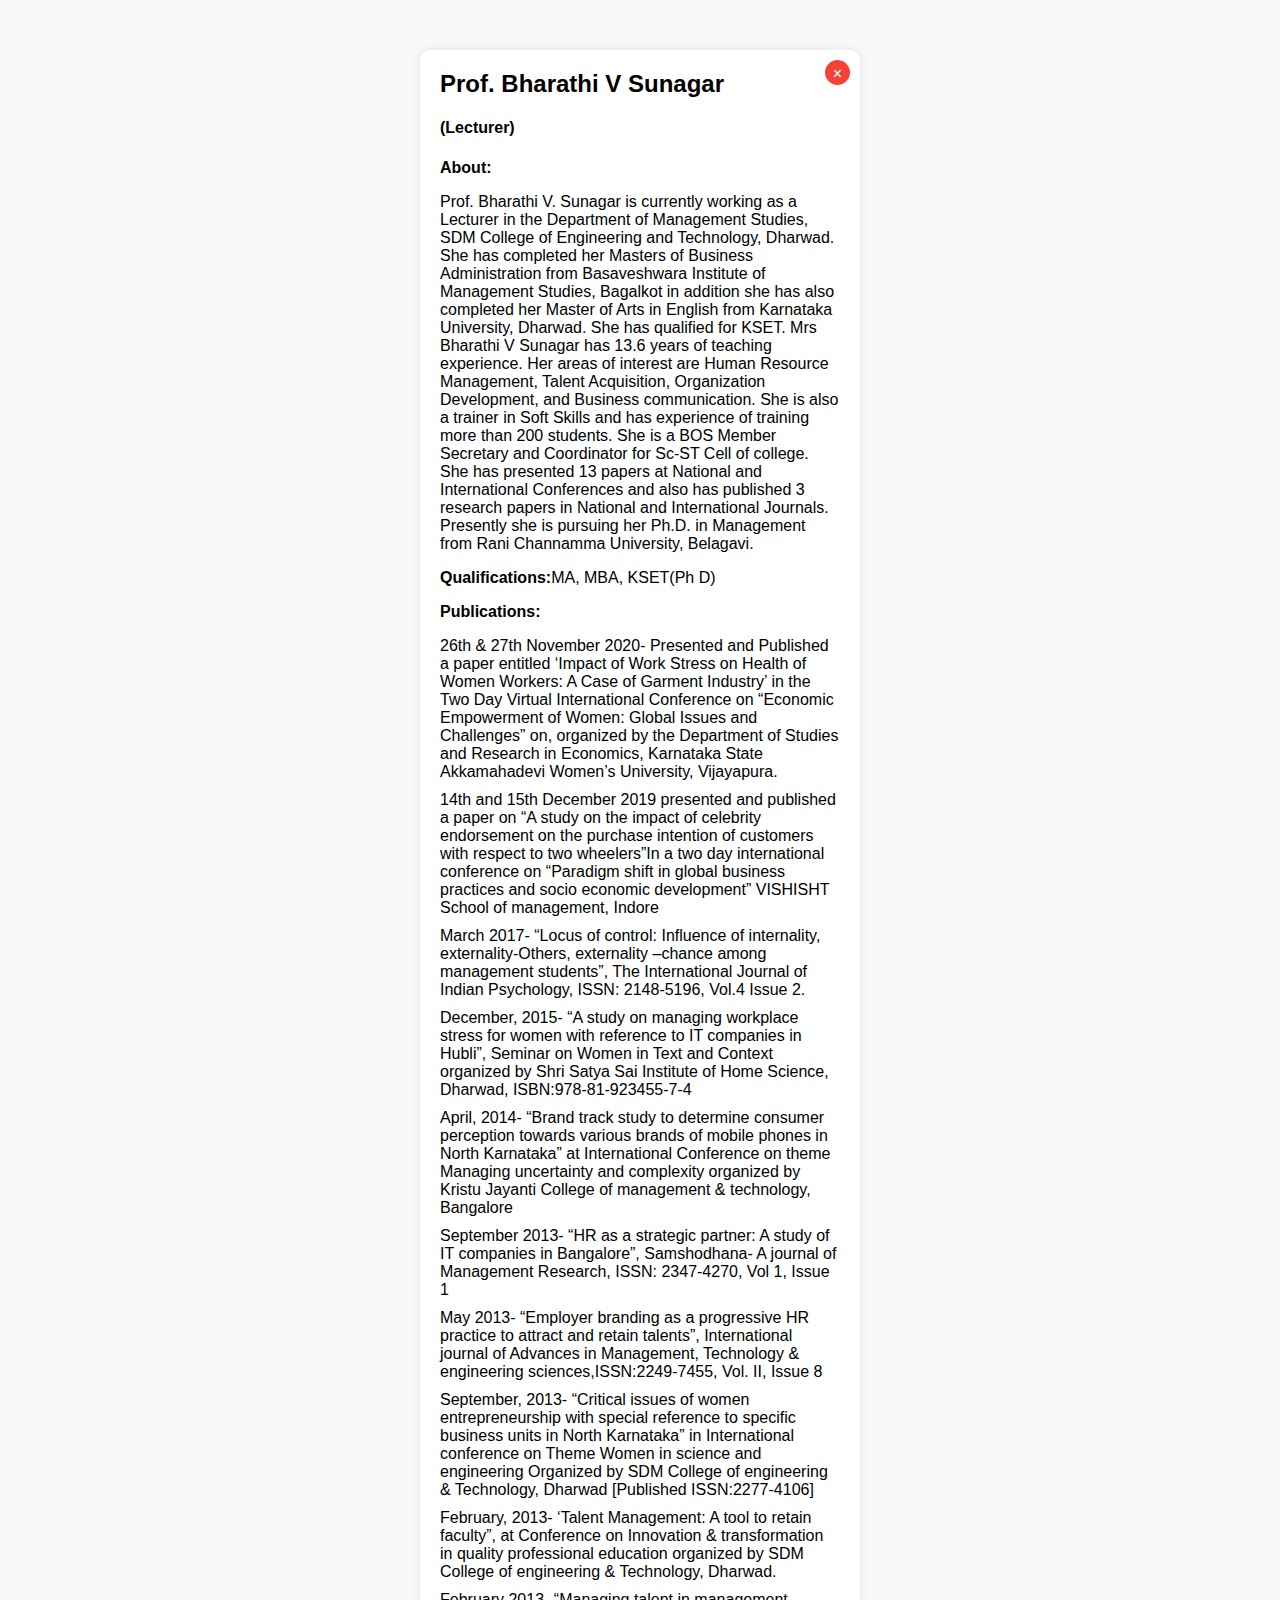
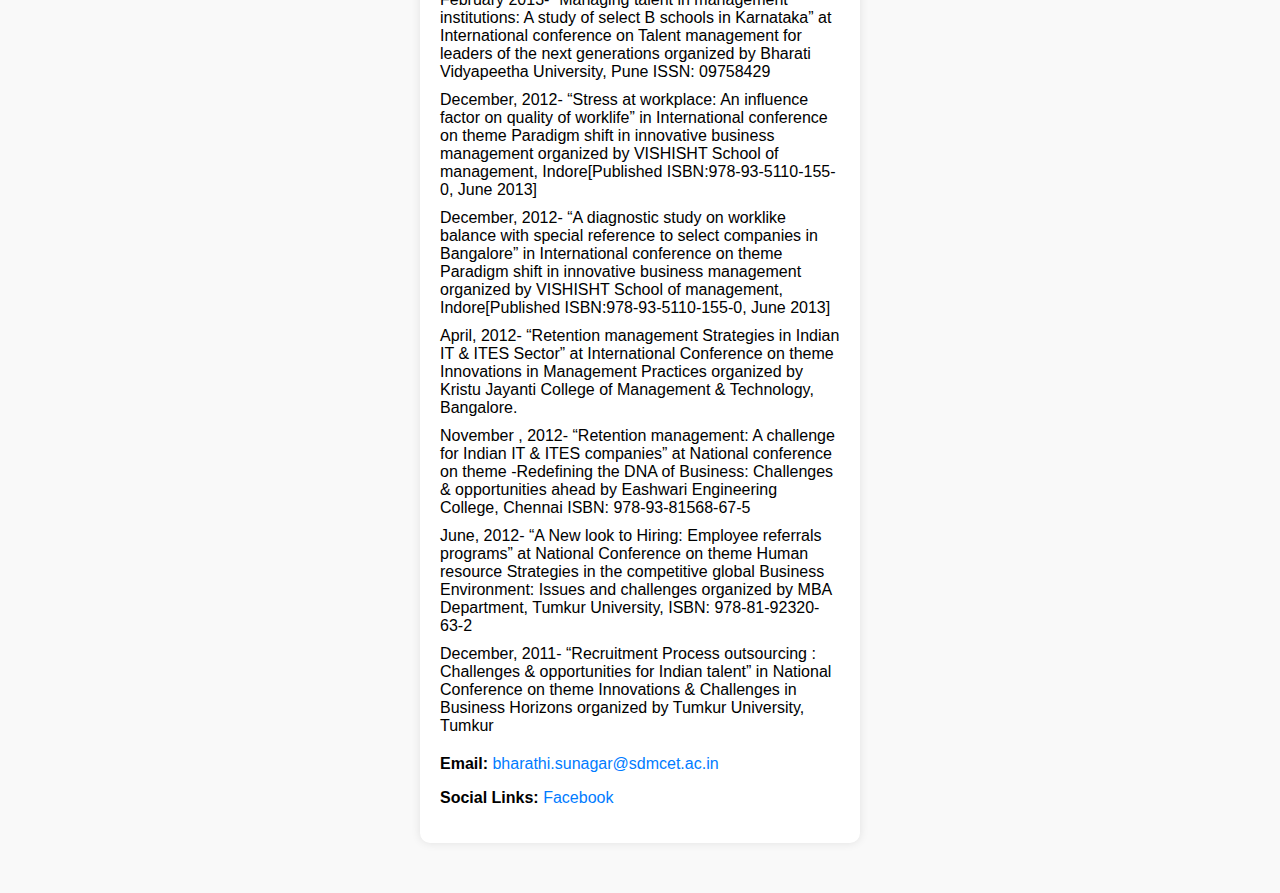
<file: bha.html>
<html lang="en">
<head>
    <meta charset="UTF-8">
    <meta name="viewport" content="width=device-width, initial-scale=1.0">
    <title>Prof. Bharathi V Sunagar </title>
    <style>
        body {
            font-family: Arial, sans-serif;
            background-color: #f9f9f9;
            margin: 0;
            padding: 0;
        }
        .profile-container {
            position: relative;
            width: 400px;
            background-color: #fff;
            padding: 20px;
            box-shadow: 0 0 10px rgba(0, 0, 0, 0.1);
            margin: 50px auto;
            border-radius: 10px;
        }
        .close-button {
            position: absolute;
            top: 10px;
            right: 10px;
            background-color: #f44336;
            color: white;
            border: none;
            border-radius: 50%;
            width: 25px;
            height: 25px;
            cursor: pointer;
            font-size: 16px;
            line-height: 25px;
            text-align: center;
        }
        .close-button:hover {
            background-color: #d32f2f;
        }
        .profile-container h2 {
            margin-top: 0;
        }
        .profile-container ul {
            list-style: none;
            padding: 0;
        }
        .profile-container ul li {
            margin-bottom: 10px;
        }
        .contact-info {
            margin-top: 20px;
        }
        .contact-info a {
            color: #007bff;
            text-decoration: none;
        }
        .contact-info a:hover {
            text-decoration: underline;
        }
    </style>
    <script>
        function closeProfile() {
            document.querySelector('.profile-container').style.display = 'none';
        }
    </script>
</head>
<body>

<div class="profile-container">
    <button class="close-button" onclick="closeProfile()">×</button>
    <h2>Prof. Bharathi V Sunagar </h2>
    <h4>(Lecturer)</h4>
    <p><strong>About:</strong></p>
		<p>Prof. Bharathi V. Sunagar is currently working as a Lecturer in the Department of Management Studies, SDM College of Engineering and Technology, Dharwad. She has completed her Masters of Business Administration from Basaveshwara Institute of Management Studies, Bagalkot in addition she has also completed her Master of Arts in English from Karnataka University, Dharwad. She has qualified for KSET. Mrs Bharathi V Sunagar has 13.6 years of teaching experience. Her areas of interest are Human Resource Management, Talent Acquisition, Organization Development, and Business communication. She is also a trainer in Soft Skills and has experience of training more than 200 students. She is a BOS Member Secretary and Coordinator for Sc-ST Cell of college. She has presented 13 papers at National and International Conferences and also has published 3 research papers in National and International Journals. Presently she is pursuing her Ph.D. in Management from Rani Channamma University, Belagavi.</p>
    <p><strong>Qualifications:</strong>MA, MBA, KSET(Ph D)</p>

    <p><strong>Publications:</strong></p>
    <ul>
        <li>26th & 27th November 2020- Presented and Published a paper entitled ‘Impact of Work Stress on Health of Women Workers: A Case of Garment Industry’ in the Two Day Virtual International Conference on “Economic Empowerment of Women: Global Issues and Challenges” on, organized by the Department of Studies and Research in Economics, Karnataka State Akkamahadevi Women’s University, Vijayapura.</li>
        <li>14th and 15th December 2019 presented and published a paper on “A study on the impact of celebrity endorsement on the purchase intention of customers with respect to two wheelers”In a two day international conference on “Paradigm shift in global business practices and socio economic development” VISHISHT School of management, Indore</li>
        <li>March 2017- “Locus of control: Influence of internality, externality-Others, externality –chance among management students”, The International Journal of Indian Psychology, ISSN: 2148-5196, Vol.4 Issue 2.</li>
        <li>December, 2015- “A study on managing workplace stress for women with reference to IT companies in Hubli”, Seminar on Women in Text and Context organized by Shri Satya Sai Institute of Home Science, Dharwad, ISBN:978-81-923455-7-4</li>
        <li>April, 2014- “Brand track study to determine consumer perception towards various brands of mobile phones in North Karnataka” at International Conference on theme Managing uncertainty and complexity organized by Kristu Jayanti College of management & technology, Bangalore</li>
        <li>September 2013- “HR as a strategic partner: A study of IT companies in Bangalore”, Samshodhana- A journal of Management Research, ISSN: 2347-4270, Vol 1, Issue 1</li>
        <li>May 2013- “Employer branding as a progressive HR practice to attract and retain talents”, International journal of Advances in Management, Technology & engineering sciences,ISSN:2249-7455, Vol. II, Issue 8</li>
        <li>September, 2013- “Critical issues of women entrepreneurship with special reference to specific business units in North Karnataka” in International conference on Theme Women in science and engineering Organized by SDM College of engineering & Technology, Dharwad [Published ISSN:2277-4106]</li>
        <li>February, 2013- ‘Talent Management: A tool to retain faculty”, at Conference on Innovation & transformation in quality professional education organized by SDM College of engineering & Technology, Dharwad.</li>
        <li>February 2013- “Managing talent in management institutions: A study of select B schools in Karnataka” at International conference on Talent management for leaders of the next generations organized by Bharati Vidyapeetha University, Pune ISSN: 09758429</li>
        <li>December, 2012- “Stress at workplace: An influence factor on quality of worklife” in International conference on theme Paradigm shift in innovative business management organized by VISHISHT School of management, Indore[Published ISBN:978-93-5110-155-0, June 2013]</li>
        <li>December, 2012- “A diagnostic study on worklike balance with special reference to select companies in Bangalore” in International conference on theme Paradigm shift in innovative business management organized by VISHISHT School of management, Indore[Published ISBN:978-93-5110-155-0, June 2013]</li>
        <li>April, 2012- “Retention management Strategies in Indian IT & ITES Sector” at International Conference on theme Innovations in Management Practices organized by Kristu Jayanti College of Management & Technology, Bangalore.</li>
        <li>November , 2012- “Retention management: A challenge for Indian IT & ITES companies” at National conference on theme -Redefining the DNA of Business: Challenges & opportunities ahead by Eashwari Engineering College, Chennai ISBN: 978-93-81568-67-5</li>
        <li>June, 2012- “A New look to Hiring: Employee referrals programs” at National Conference on theme Human resource Strategies in the competitive global Business Environment: Issues and challenges organized by MBA Department, Tumkur University, ISBN: 978-81-92320-63-2</li>
        <li>December, 2011- “Recruitment Process outsourcing : Challenges & opportunities for Indian talent” in National Conference on theme Innovations & Challenges in Business Horizons organized by Tumkur University, Tumkur</li>
    
	</ul>

    <div class="contact-info">
        <p><strong>Email:</strong> <a href="mailto:bharathi.sunagar@sdmcet.ac.in">bharathi.sunagar@sdmcet.ac.in</a></p>
        <p><strong>Social Links:</strong> <a href="https://facebook.com">Facebook</a></p>
    </div>
</div>

</body>
</html>
</file>
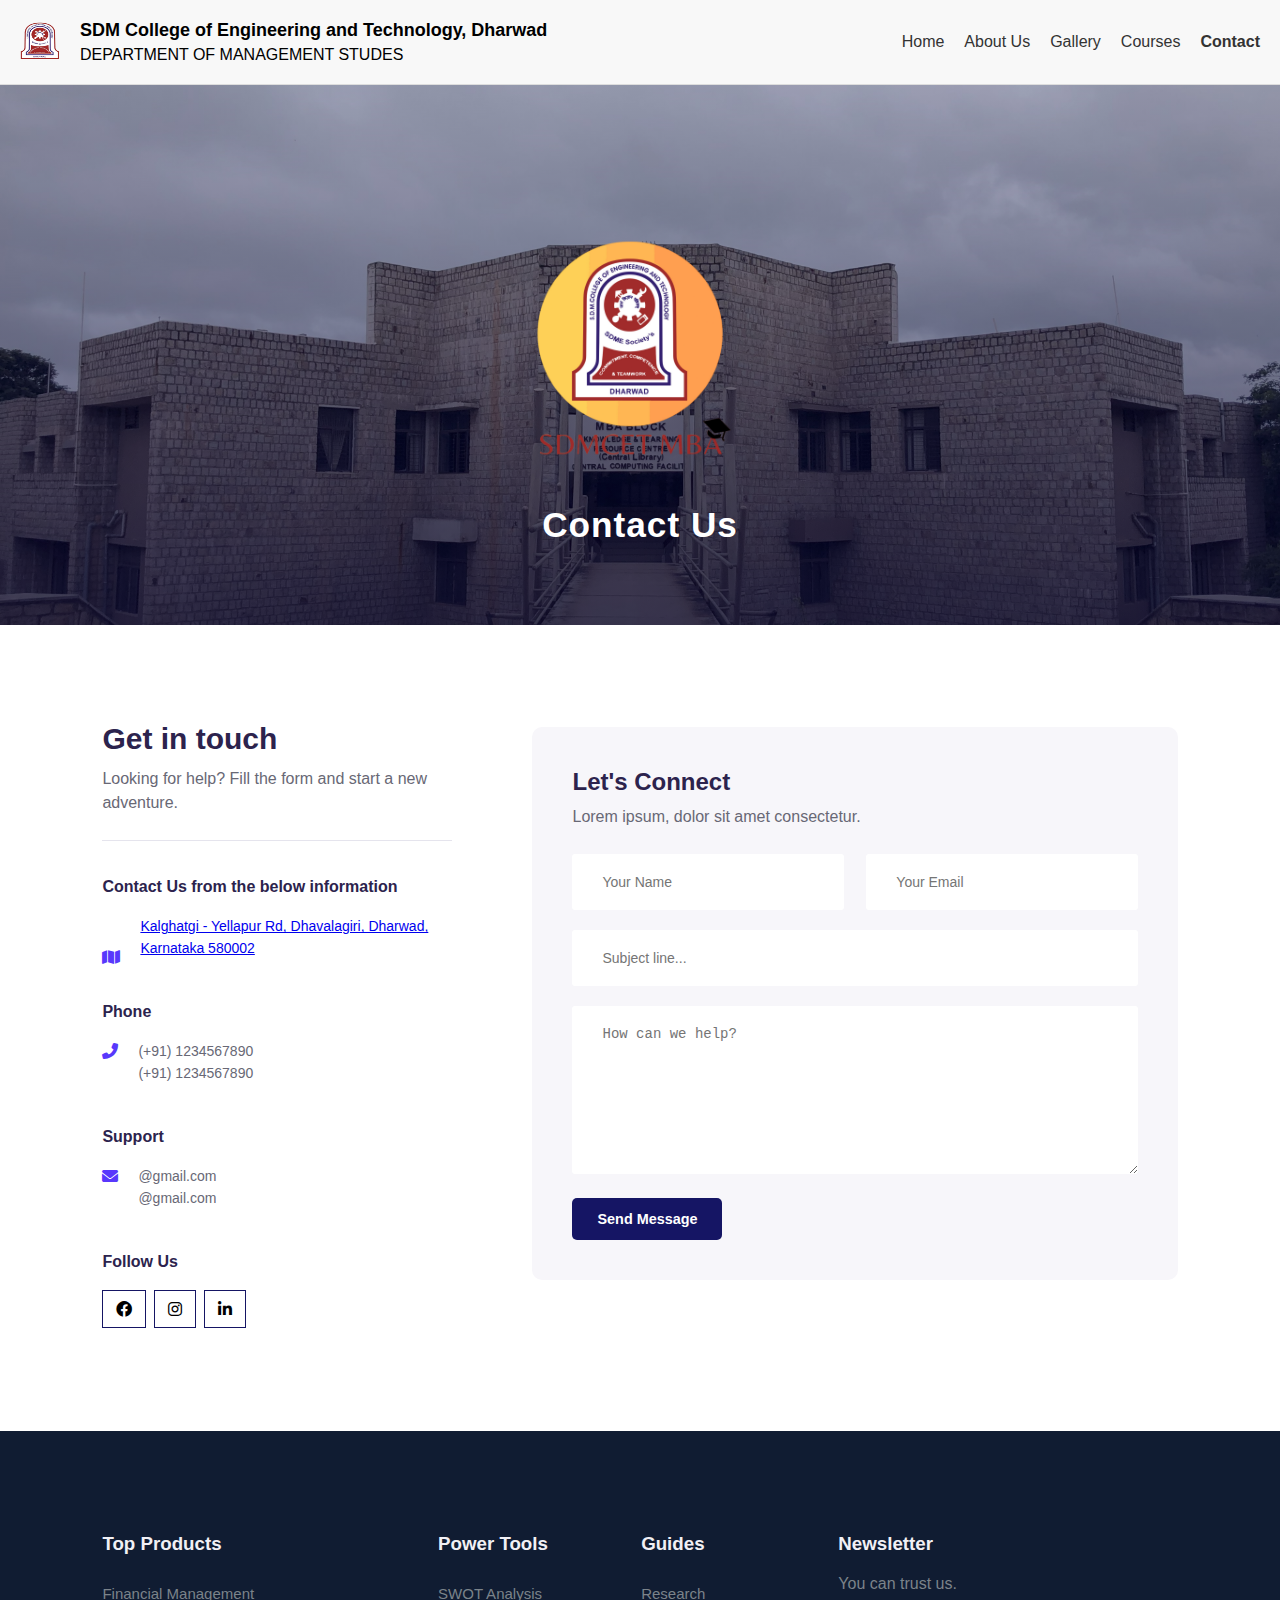
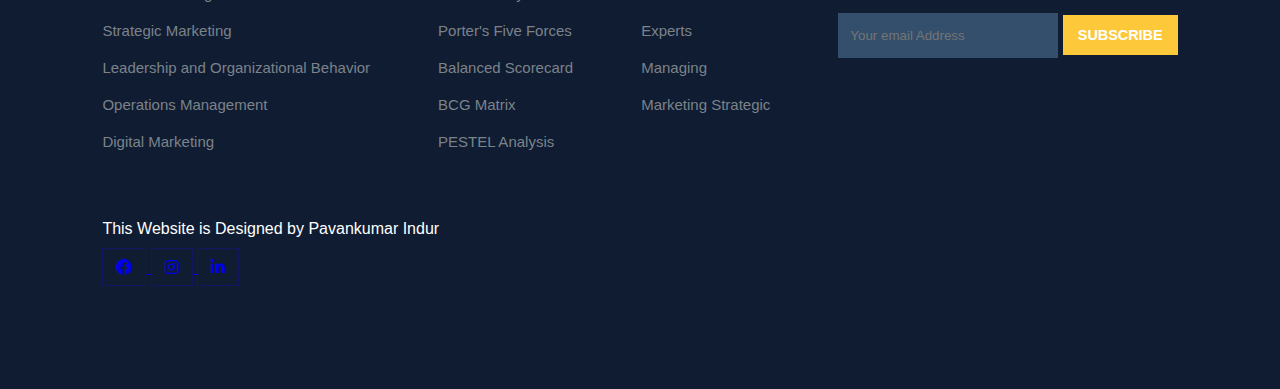
<file: contact.html>
<!DOCTYPE html>
<html lang="en">
<head>
	<meta charset="UTF-8">
	<meta name="viewport" content="width=device-width, initial-scale=1.0">
	<title>SDMCET MBA</title>

	<!-- font Awesome CDN link -->
	<link rel="stylesheet" href="https://cdnjs.cloudflare.com/ajax/libs/font-awesome/6.1.1/css/all.min.css" />

	<!-- External CSS -->
	<link rel="stylesheet" href="style.css">
	<link rel="stylesheet" href="about.css">
	<link rel="stylesheet" href="course-inner.css">
	<link rel="stylesheet" href="contact.css">

	<!-- JQuery CDN link -->
	<script src="https://code.jquery.com/jquery-3.6.0.min.js" integrity="sha256-/xUj+3OJU5yExlq6GSYGSHk7tPXikynS7ogEvDej/m4=" crossorigin="anonymous"></script>
</head>
<body>
	<!-- Navigation start -->
		 <meta charset="UTF-8">
    <meta name="viewport" content="width=device-width, initial-scale=1.0">
    <title>College Header</title>
    <link rel="stylesheet" href="https://cdnjs.cloudflare.com/ajax/libs/font-awesome/6.0.0-beta3/css/all.min.css"> <!-- Font Awesome for icons -->
    <style>
        body {
            margin: 0;
            font-family: Arial, sans-serif;
        }

        .header {
            display: flex;
            align-items: center;
            justify-content: space-between; /* Distributes space between logo and navigation */
            padding: 20px;
            background-color: #f8f8f8;
            border-bottom: 1px solid #ddd;
        }

        .logo {
            width: 40px;
            height: 40px;
            margin-right: 20px;
        }

        .header-text {
            flex-grow: 1; /* Allows text to take up available space */
            text-align: left;
        }

        .header-text .top {
            font-size: 18px;
            font-weight: bold;
            margin-bottom: 5px;
        }

        .navigation {
            display: flex;
            align-items: center;
        }

        .navigation ul {
            list-style: none;
            padding: 0;
            margin: 0;
            display: flex;
            gap: 20px;
        }

        .navigation ul li {
            display: inline;
        }

        .navigation ul li a {
            text-decoration: none;
            color: #333;
            font-size: 16px;
        }

        .navigation ul li a.active {
            font-weight: bold;
        }

        /* Styling for menu close icon */
        #menu-close {
            display: none; /* Hide close icon by default */
        }
    </style>
</head>
<body>
    <div class="header">
        <img src="img/logo.png" alt="Logo" class="logo">
        <div class="header-text">
            <div class="top">SDM College of Engineering and Technology, Dharwad</div>
			<div class="down">DEPARTMENT OF MANAGEMENT STUDES</div>
        </div>
        <div class="navigation">
            <ul>
                <li id="menu-close"><i class="fas fa-times"></i></li>
                <li><a href="index.html">Home</a></li>
                <li><a href="about.html">About Us</a></li>
				<li><a href="gallery.html">Gallery</a></li>
                <li><a href="courses.html">Courses</a></li>
                <li><a href="contact.html"class="active">Contact</a></li>
            </ul>
        </div>
    </div>
</body>
	<!-- Navigation ends -->


	<!-- Hero section starts from here -->
	<section id="about-home">
	<img src="img/logo2.png" class="logo" alt="College Logo" style="width: 300px; height: auto;">
		<h2>
			Contact Us
		</h2>
	</section>
	<!-- Hero section ends from here -->


	<section id="contact">
		<div class="getin">
			<h2>Get in touch</h2>
			<p>Looking for help? Fill the form and start a new adventure.</p>

			<div class="getin-details">
				<h3>Contact Us from the below information</h3>
				<meta charset="UTF-8">
    <meta name="viewport" content="width=device-width, initial-scale=1.0">
    <title>SDM CET Location</title>
    <link rel="stylesheet" href="https://cdnjs.cloudflare.com/ajax/libs/font-awesome/6.0.0-beta3/css/all.min.css" integrity="sha384-k6RqeWeci5ZR/Lv4MR0sA0FfDOMX2hC/t9g5EPs2lwUj60pFURPp2lnbsBR5bZg3" crossorigin="anonymous">
    <style>
        .location-info {
            display: flex;
            align-items: center;
        }
        .location-info i {
            margin-right: 10px;
        }
    </style>
</head>
<body>
    <div class="location-info">
        <i class="fa-solid fa-map get"></i>
        <p><a href="https://www.google.com/maps/dir/15.3349397,75.1195103/sdmcet+mba/@15.3792775,74.9799696,12z/data=!3m1!4b1!4m9!4m8!1m1!4e1!1m5!1m1!1s0x3bb8d2f55d8d3f33:0x6f5b1e611213bba7!2m2!1d75.0146384!2d15.4306419?entry=ttu" target="_blank">Kalghatgi - Yellapur Rd, Dhavalagiri, Dharwad, Karnataka 580002</a></p>
    </div>
</body>

				<h3>Phone</h3>
				<div>
					<i class="fas fa-phone-alt get"></i>
					<p>(+91) 1234567890 <br> (+91) 1234567890</p>
				</div>

				<h3>Support</h3>
				<div>
					<i class="fa-solid fa-envelope get"></i>
					<p>@gmail.com <br> @gmail.com </p>
				</div>

				<h3>Follow Us</h3>
				<div class="pro-links">
					<i class="fab fa-facebook"></i>
					<i class="fab fa-instagram"></i>
					<i class="fab fa-linkedin-in"></i>
				</div>
			</div>
		</div>

		<div class="form">
			<h4>Let's Connect</h4>
			<p>Lorem ipsum, dolor sit amet consectetur.</p>
			<div class="form-row">
				<input type="text" placeholder="Your Name">
				<input type="email" placeholder="Your Email">
			</div>
			<div class="form-col">
				<input type="text" placeholder="Subject line...">
			</div>
			<div class="form-col">
				<textarea name="" id="" cols="30" rows="8" placeholder="How can we help?"></textarea>
			</div>

			<div class="form-col">
				<button>Send Message</button>
			</div>
		</div>
	</section>



	<!-- Footer section starts from here -->
	<footer>
		<div class="footer-col">
			<h3>Top Products</h3>
			<li>Financial Management</li>
			<li>Strategic Marketing</li>
			<li>Leadership and Organizational Behavior</li>
			<li>Operations Management</li>
			<li>Digital Marketing</li>
		</div>

		<div class="footer-col">
			<h3>Power Tools</h3>
			<li>SWOT Analysis</li>
				<li>Porter's Five Forces</li>
				<li>Balanced Scorecard</li>
				<li>BCG Matrix</li>
				<li>PESTEL Analysis</li>
		</div>


		<div class="footer-col">
			<h3>Guides</h3>
			<li>Research</li>
			<li>Experts</li>
			<li>Managing</li>
			<li>Marketing Strategic</li>
		</div>

		<div class="footer-col">
			<h3>Newsletter</h3>
			<p>You can trust us. </p>

			<div class="subscribe">
				<input type="email" placeholder="Your email Address">
				<a href="#" class="yellow">SUBSCRIBE</a>
			</div>
		</div>

				<div class="copyright">
		<p>
			This Website is Designed by Pavankumar Indur
		</p>
</div>

			<div class="pro-links">
    <a href="https://www.facebook.com/share/NVx9MabzMbgHXaYY/?mibextid=LQQJ4d" target="_blank" rel="noopener noreferrer">
        <i class="fab fa-facebook"></i>
    </a>
    <a href="https://www.instagram.com/_mr.indur?igsh=MTQxc3VjNjIwMDJ2" target="_blank" rel="noopener noreferrer">
        <i class="fab fa-instagram"></i>
    </a>
    <a href="https://www.linkedin.com/in/pavankumar-indur18042000" target="_blank" rel="noopener noreferrer">
        <i class="fab fa-linkedin-in"></i>
    </a>
</div>
	</footer>
	<!-- Footer section ends from here -->

	<script>
		// Show menu links on burger click
		$('#menu-btn').click(function(){
			$('nav .navigation ul').addClass('active')
		});

		// Hide navbar on click function
		$('#menu-close').click(function(){
			$('nav .navigation ul').removeClass('active')
		});
	</script>
</body>
</html>
</file>
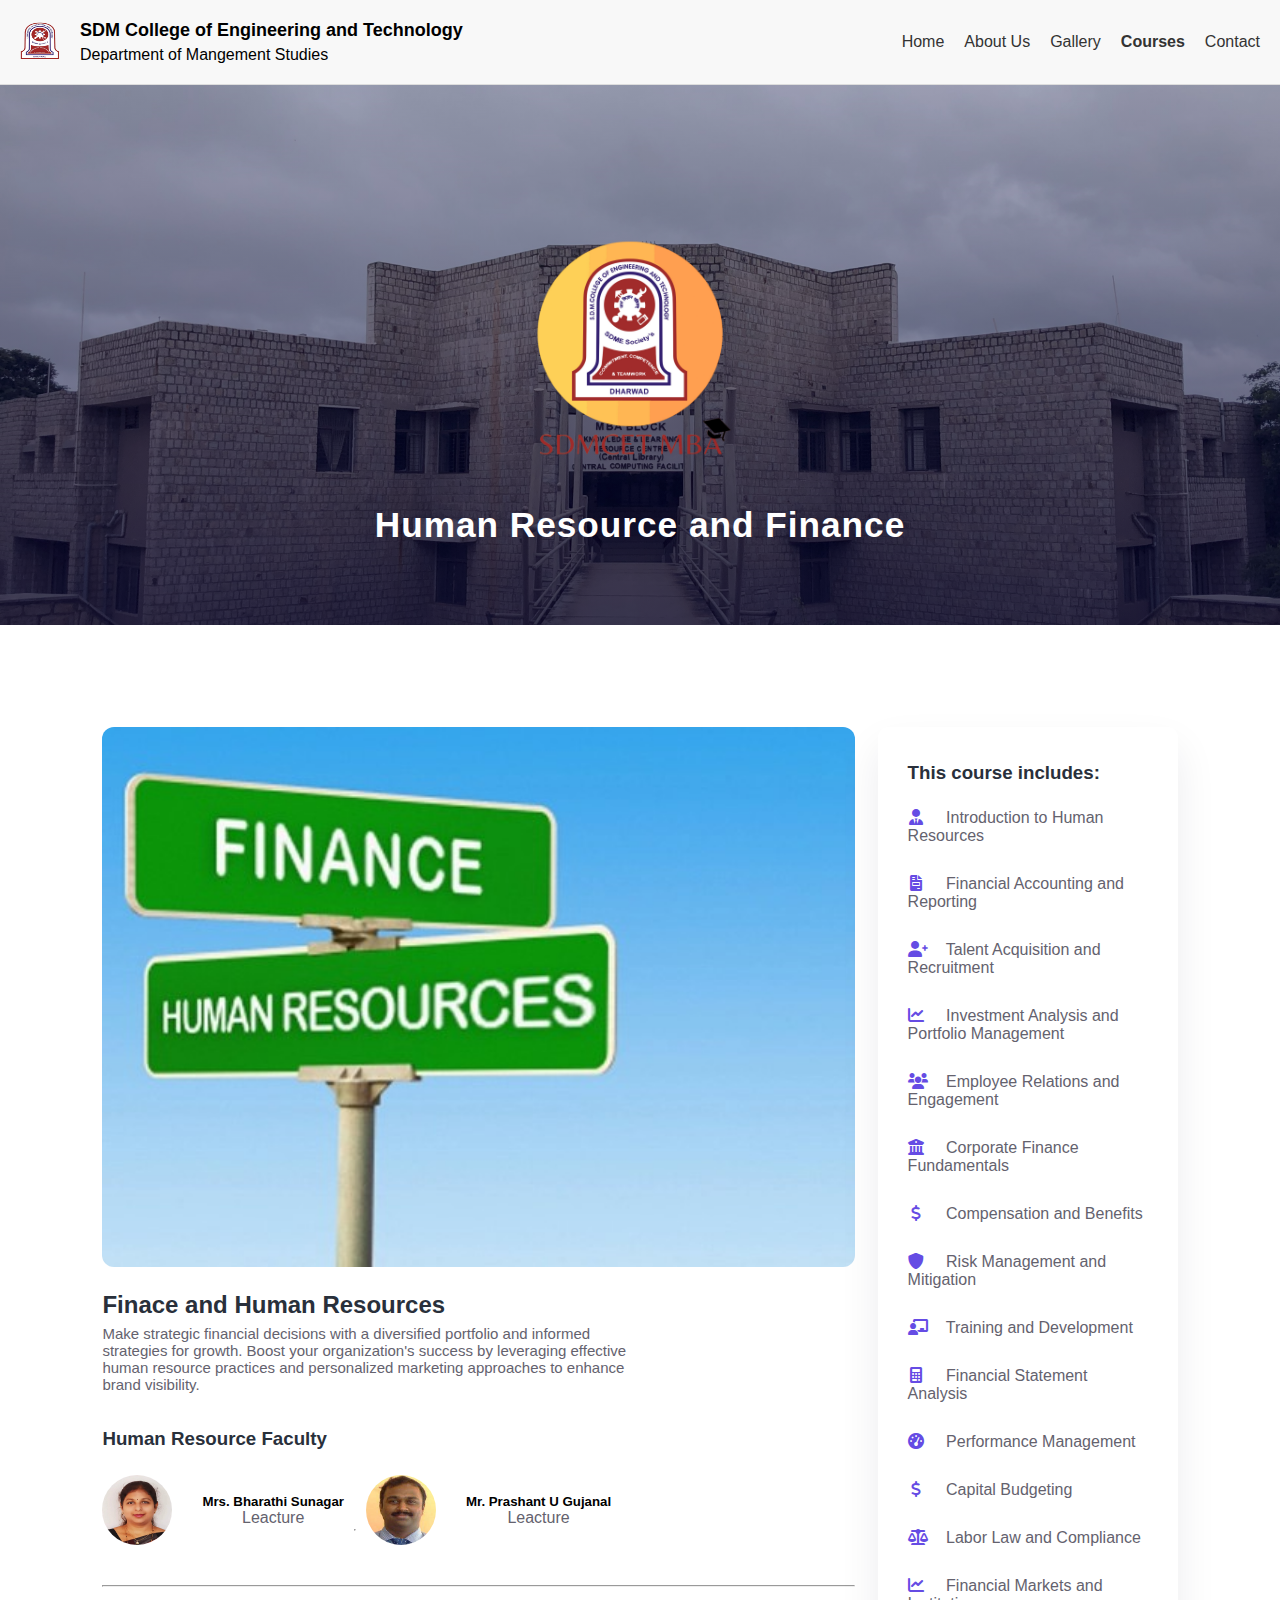
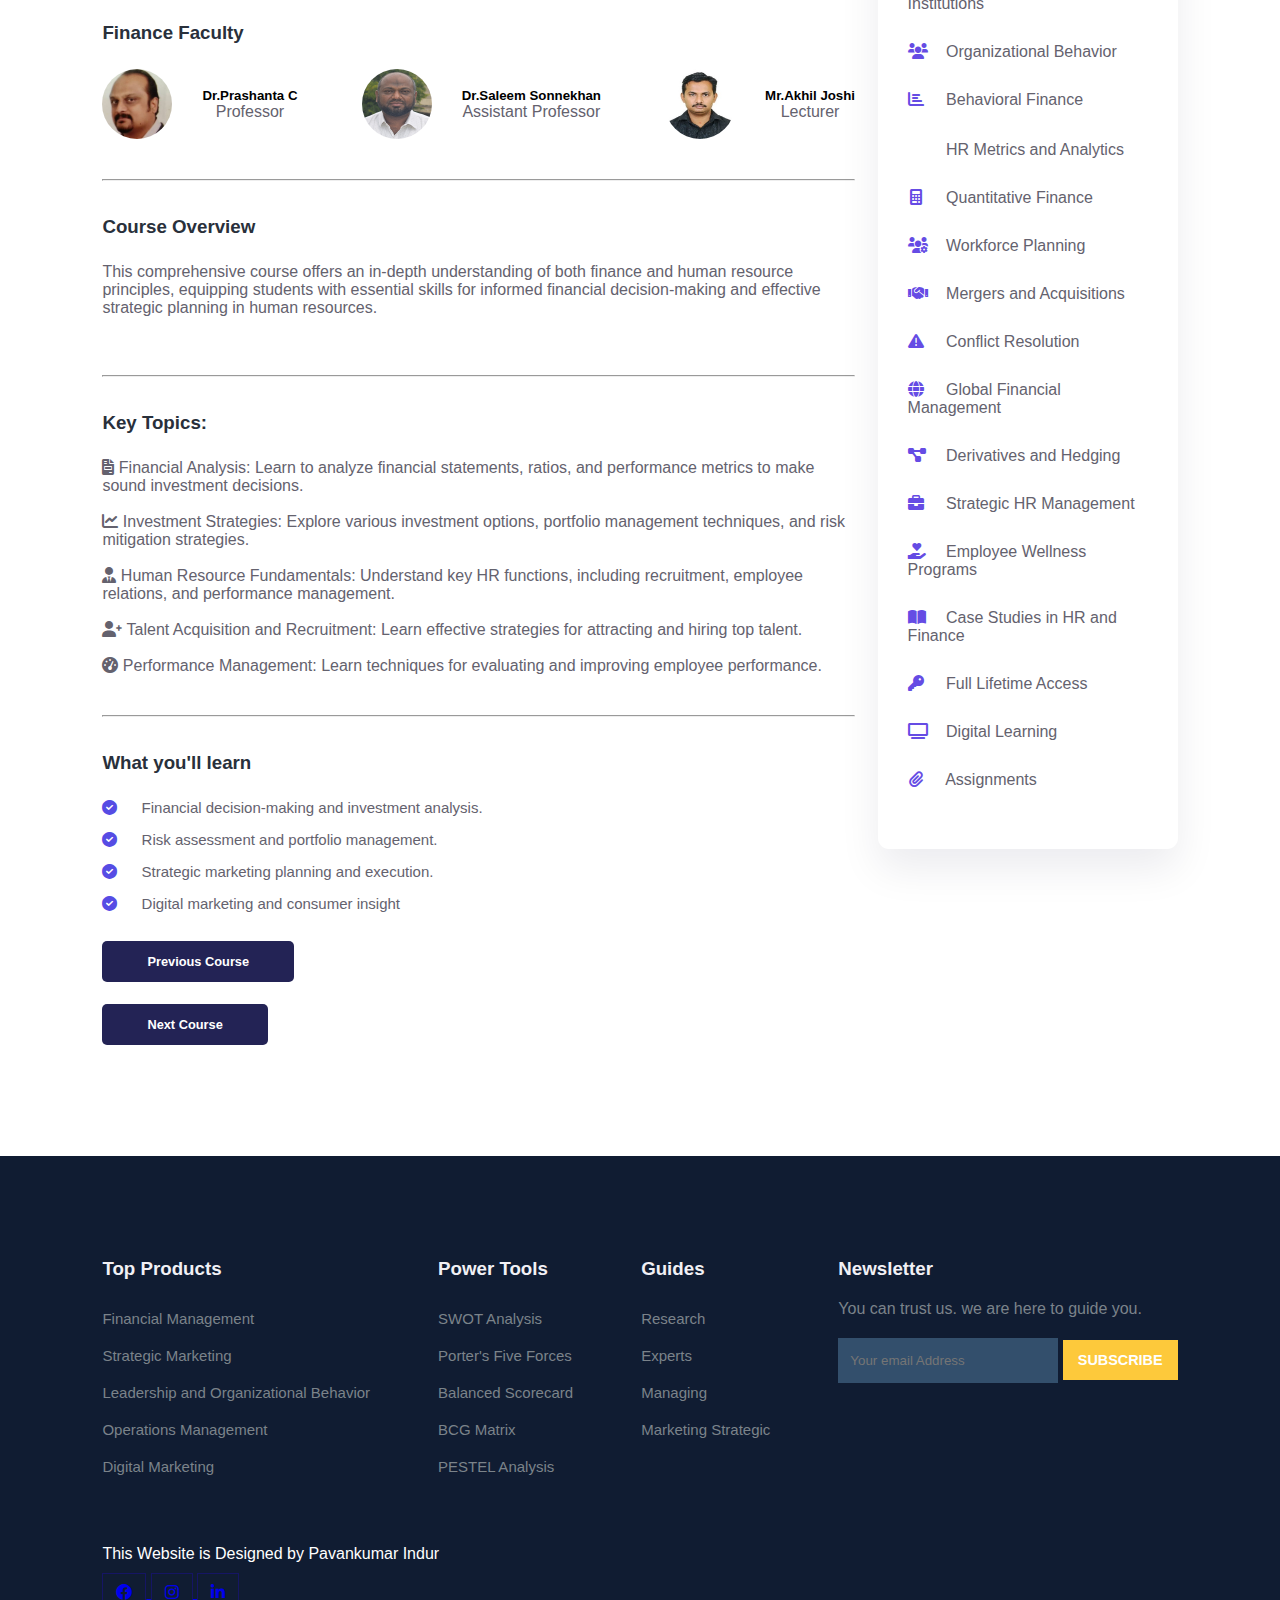
<file: hf_course-inner.html>
<!DOCTYPE html>
<html lang="en">
<head>
	<meta charset="UTF-8">
	<meta name="viewport" content="width=device-width, initial-scale=1.0">
	<title>Courses</title>

	<!-- font Awesome CDN link -->
	<link rel="stylesheet" href="https://cdnjs.cloudflare.com/ajax/libs/font-awesome/6.1.1/css/all.min.css" />

	<!-- External CSS -->
	<link rel="stylesheet" href="style.css">
	<link rel="stylesheet" href="about.css">
	<link rel="stylesheet" href="course-inner.css">

	<!-- JQuery CDN link -->
	<script src="https://code.jquery.com/jquery-3.6.0.min.js" integrity="sha256-/xUj+3OJU5yExlq6GSYGSHk7tPXikynS7ogEvDej/m4=" crossorigin="anonymous"></script>
</head>
<body>
	<!-- Navigation start -->
	<!DOCTYPE html>
<html lang="en">
<head>
    <meta charset="UTF-8">
    <meta name="viewport" content="width=device-width, initial-scale=1.0">
    <title>College Header</title>
    <link rel="stylesheet" href="https://cdnjs.cloudflare.com/ajax/libs/font-awesome/6.0.0-beta3/css/all.min.css"> <!-- Font Awesome for icons -->
    <style>
        body {
            margin: 0;
            font-family: Arial, sans-serif;
        }

        .header {
            display: flex;
            align-items: center;
            justify-content: space-between; /* Distributes space between logo and navigation */
            padding: 20px;
            background-color: #f8f8f8;
            border-bottom: 1px solid #ddd;
        }

        .logo {
            width: 40px;
            height: 40px;
            margin-right: 20px;
        }

        .header-text {
            flex-grow: 1; /* Allows text to take up available space */
            text-align: left;
        }

        .header-text .top {
            font-size: 18px;
            font-weight: bold;
            margin-bottom: 5px;
        }

        .navigation {
            display: flex;
            align-items: center;
        }

        .navigation ul {
            list-style: none;
            padding: 0;
            margin: 0;
            display: flex;
            gap: 20px;
        }

        .navigation ul li {
            display: inline;
        }

        .navigation ul li a {
            text-decoration: none;
            color: #333;
            font-size: 16px;
        }

        .navigation ul li a.active {
            font-weight: bold;
        }

        /* Styling for menu close icon */
        #menu-close {
            display: none; /* Hide close icon by default */
        }
    </style>
</head>
<body>
    <div class="header">
        <img src="img/logo.png" alt="Logo" class="logo">
        <div class="header-text">
            <div class="top">SDM College of Engineering and Technology</div>
			<div class="down">Department of Mangement Studies</div>
        </div>
        <div class="navigation">
            <ul>
                <li id="menu-close"><i class="fas fa-times"></i></li>
                <li><a href="index.html">Home</a></li>
                <li><a href="about.html">About Us</a></li>
				<li><a href="gallery.html">Gallery</a></li>
                <li><a href="courses.html" class="active">Courses</a></li>
                <li><a href="contact.html">Contact</a></li>
            </ul>
        </div>
    </div>
</body>

	<!-- Navigation ends -->


	<!-- Hero section starts from here -->
	<section id="about-home">
	<img src="img/logo2.png" class="logo" alt="College Logo" style="width: 300px; height: auto;">
		<h2>
			Human Resource and Finance
		</h2>
	</section>
	<!-- Hero section ends from here -->


	<!-- Course body section starts -->
	<section id="course-inner">
		<div class="overview">
			<img class="course-img" src="img/c2.jpg" alt="">

			<div class="course-head">
				<div class="c-name">
					<h2>Finace and Human Resources</h2>

					<div class="star">
					</div>

					<p>
						Make strategic financial decisions with a diversified portfolio and informed strategies for growth. Boost your organization's success by leveraging effective human resource practices and personalized marketing approaches to enhance brand visibility.					</p>
				</div>
			</div>

			<head>
			<link rel="stylesheet" href="styles1.css">
		</head>
				<h3>Human Resource Faculty</h3>
		<div class="faculty-container">
			<div class="tutor">
				<img src="img/pro5.jpg" alt="">
				<div class="tutor-det">
					<h5>Mrs. Bharathi Sunagar</h5>
					<p>Leacture</p>
				</div>
				<hr>
			<div class="tutor">
				<img src="img/pro4.jpg" alt="">
				<div class="tutor-det">
					<h5>Mr. Prashant U Gujanal</h5>
					<p>Leacture</p>
				</div>
			</div>
		</div>
		</div>
		<hr>
			
				<head>
			<link rel="stylesheet" href="styles.css">
		</head>
				<h3>Finance Faculty</h3>
		<div class="faculty-container">
			<div class="tutor">
				<img src="img/pro2.jpg" alt="">
				<div class="tutor-det">
					<h5>Dr.Prashanta C</h5>
					<p>Professor</p>
				</div>
			</div>

			<div class="tutor">
				<img src="img/pro3.jpg" alt="">
				<div class="tutor-det">
					<h5>Dr.Saleem Sonnekhan</h5>
					<p>Assistant Professor</p>
				</div>
			</div>

			<div class="tutor">
				<img src="img/pro6.jpg" alt="">
				<div class="tutor-det">
					<h5>Mr.Akhil Joshi</h5>
					<p>Lecturer</p>
				</div>
			</div>
		</div>
		<hr>
		
			<h3>Course Overview</h3>

			<p>
				This comprehensive course offers an in-depth understanding of both finance and human resource principles, equipping students with essential skills for informed financial decision-making and effective strategic planning in human resources.
			</p>
			<br>

			<hr>

			<h3>Key Topics:</h3>

			<p><i class="fa-solid fa-file-invoice"></i> Financial Analysis: Learn to analyze financial statements, ratios, and performance metrics to make sound investment decisions.</p>
			<br>
			<p><i class="fa-solid fa-chart-line"></i> Investment Strategies: Explore various investment options, portfolio management techniques, and risk mitigation strategies.</p>
			<br>
			<p><i class="fa-solid fa-user-tie"></i> Human Resource Fundamentals: Understand key HR functions, including recruitment, employee relations, and performance management.</p>
			<br>
			<p><i class="fa-solid fa-user-plus"></i> Talent Acquisition and Recruitment: Learn effective strategies for attracting and hiring top talent.</p>
			<br>
			<p><i class="fa-solid fa-tachometer-alt"></i> Performance Management: Learn techniques for evaluating and improving employee performance.</p>


			<hr>

			<h3>What you'll learn</h3>

			<div class="learn">
				<p>
					<i class="far fa-check-circle"></i> Financial decision-making and investment analysis.
				</p>
				<p>
					<i class="far fa-check-circle"></i> Risk assessment and portfolio management.
				</p>
				<p>
					<i class="far fa-check-circle"></i> Strategic marketing planning and execution.
				</p>
				<p>
					<i class="far fa-check-circle"></i> Digital marketing and consumer insight
				</p>

				<div class="enroll-btn">
					<a href="course-inner.html" class="blue">Previous Course</a>
				</div>

				<div class="enroll-btn">
					<a href="mh_course-inner.html" class="blue">Next Course</a>
				</div>
			</div>
		</div>

		<div class="enroll">
			<h3>This course includes:</h3>

<p>
    <i class="fa-solid fa-user-tie"></i> Introduction to Human Resources
</p>
<p>
    <i class="fa-solid fa-file-invoice"></i> Financial Accounting and Reporting
</p>
<p>
    <i class="fa-solid fa-user-plus"></i> Talent Acquisition and Recruitment
</p>
<p>
    <i class="fa-solid fa-chart-line"></i> Investment Analysis and Portfolio Management
</p>
<p>
    <i class="fa-solid fa-users"></i> Employee Relations and Engagement
</p>
<p>
    <i class="fa-solid fa-building-columns"></i> Corporate Finance Fundamentals
</p>
<p>
    <i class="fa-solid fa-dollar-sign"></i> Compensation and Benefits
</p>
<p>
    <i class="fa-solid fa-shield-alt"></i> Risk Management and Mitigation
</p>
<p>
    <i class="fa-solid fa-chalkboard-teacher"></i> Training and Development
</p>
<p>
    <i class="fa-solid fa-calculator"></i> Financial Statement Analysis
</p>
<p>
    <i class="fa-solid fa-tachometer-alt"></i> Performance Management
</p>
<p>
    <i class="fa-solid fa-dollar-sign"></i> Capital Budgeting
</p>
<p>
    <i class="fa-solid fa-balance-scale"></i> Labor Law and Compliance
</p>
<p>
    <i class="fa-solid fa-chart-line"></i> Financial Markets and Institutions
</p>
<p>
    <i class="fa-solid fa-users"></i> Organizational Behavior
</p>
<p>
    <i class="fa-solid fa-chart-bar"></i> Behavioral Finance
</p>
<p>
    <i class="fa-solid fa-analytics"></i> HR Metrics and Analytics
</p>
<p>
    <i class="fa-solid fa-calculator"></i> Quantitative Finance
</p>
<p>
    <i class="fa-solid fa-users-cog"></i> Workforce Planning
</p>
<p>
    <i class="fa-solid fa-handshake"></i> Mergers and Acquisitions
</p>
<p>
    <i class="fa-solid fa-exclamation-triangle"></i> Conflict Resolution
</p>
<p>
    <i class="fa-solid fa-globe"></i> Global Financial Management
</p>
<p>
    <i class="fa-solid fa-project-diagram"></i> Derivatives and Hedging
</p>
<p>
    <i class="fa-solid fa-briefcase"></i> Strategic HR Management
</p>
<p>
    <i class="fa-solid fa-hand-holding-heart"></i> Employee Wellness Programs
</p>
<p>
    <i class="fa-solid fa-book-open"></i> Case Studies in HR and Finance
</p>
<p>
    <i class="fa-solid fa-key"></i> Full Lifetime Access
</p>
<p>
    <i class="fa-solid fa-tv"></i> Digital Learning
</p>
<p>
    <i class="fa-solid fa-paperclip"></i> Assignments
</p>


	</section>
	<!-- Course body section starts -->


	<!-- Footer section starts from here -->
	<footer>
		<div class="footer-col">
			<h3>Top Products</h3>
			<li>Financial Management</li>
			<li>Strategic Marketing</li>
			<li>Leadership and Organizational Behavior</li>
			<li>Operations Management</li>
			<li>Digital Marketing</li>
		</div>

		<div class="footer-col">
			<h3>Power Tools</h3>
			<li>SWOT Analysis</li>
				<li>Porter's Five Forces</li>
				<li>Balanced Scorecard</li>
				<li>BCG Matrix</li>
				<li>PESTEL Analysis</li>
		</div>

		<div class="footer-col">
			<h3>Guides</h3>
			<li>Research</li>
			<li>Experts</li>
			<li>Managing</li>
			<li>Marketing Strategic</li>
		</div>

		<div class="footer-col">
			<h3>Newsletter</h3>
			<p>You can trust us. we are here to guide you.</p>

			<div class="subscribe">
				<input type="email" placeholder="Your email Address">
				<a href="#" class="yellow">SUBSCRIBE</a>
			</div>
		</div>

				<div class="copyright">
    <p>
        This Website is Designed by Pavankumar Indur
    </p>
</div>

			<div class="pro-links">
    <a href="https://www.facebook.com/share/NVx9MabzMbgHXaYY/?mibextid=LQQJ4d" target="_blank" rel="noopener noreferrer">
        <i class="fab fa-facebook"></i>
    </a>
    <a href="https://www.instagram.com/_mr.indur?igsh=MTQxc3VjNjIwMDJ2" target="_blank" rel="noopener noreferrer">
        <i class="fab fa-instagram"></i>
    </a>
    <a href="https://www.linkedin.com/in/pavankumar-indur18042000" target="_blank" rel="noopener noreferrer">
        <i class="fab fa-linkedin-in"></i>
    </a>
</div>
	</footer>
	<!-- Footer section ends from here -->

	<script>
		// Show menu links on burger click
		$('#menu-btn').click(function(){
			$('nav .navigation ul').addClass('active')
		});

		// Hide navbar on click function
		$('#menu-close').click(function(){
			$('nav .navigation ul').removeClass('active')
		});
	</script>
</body>
</html>
</file>
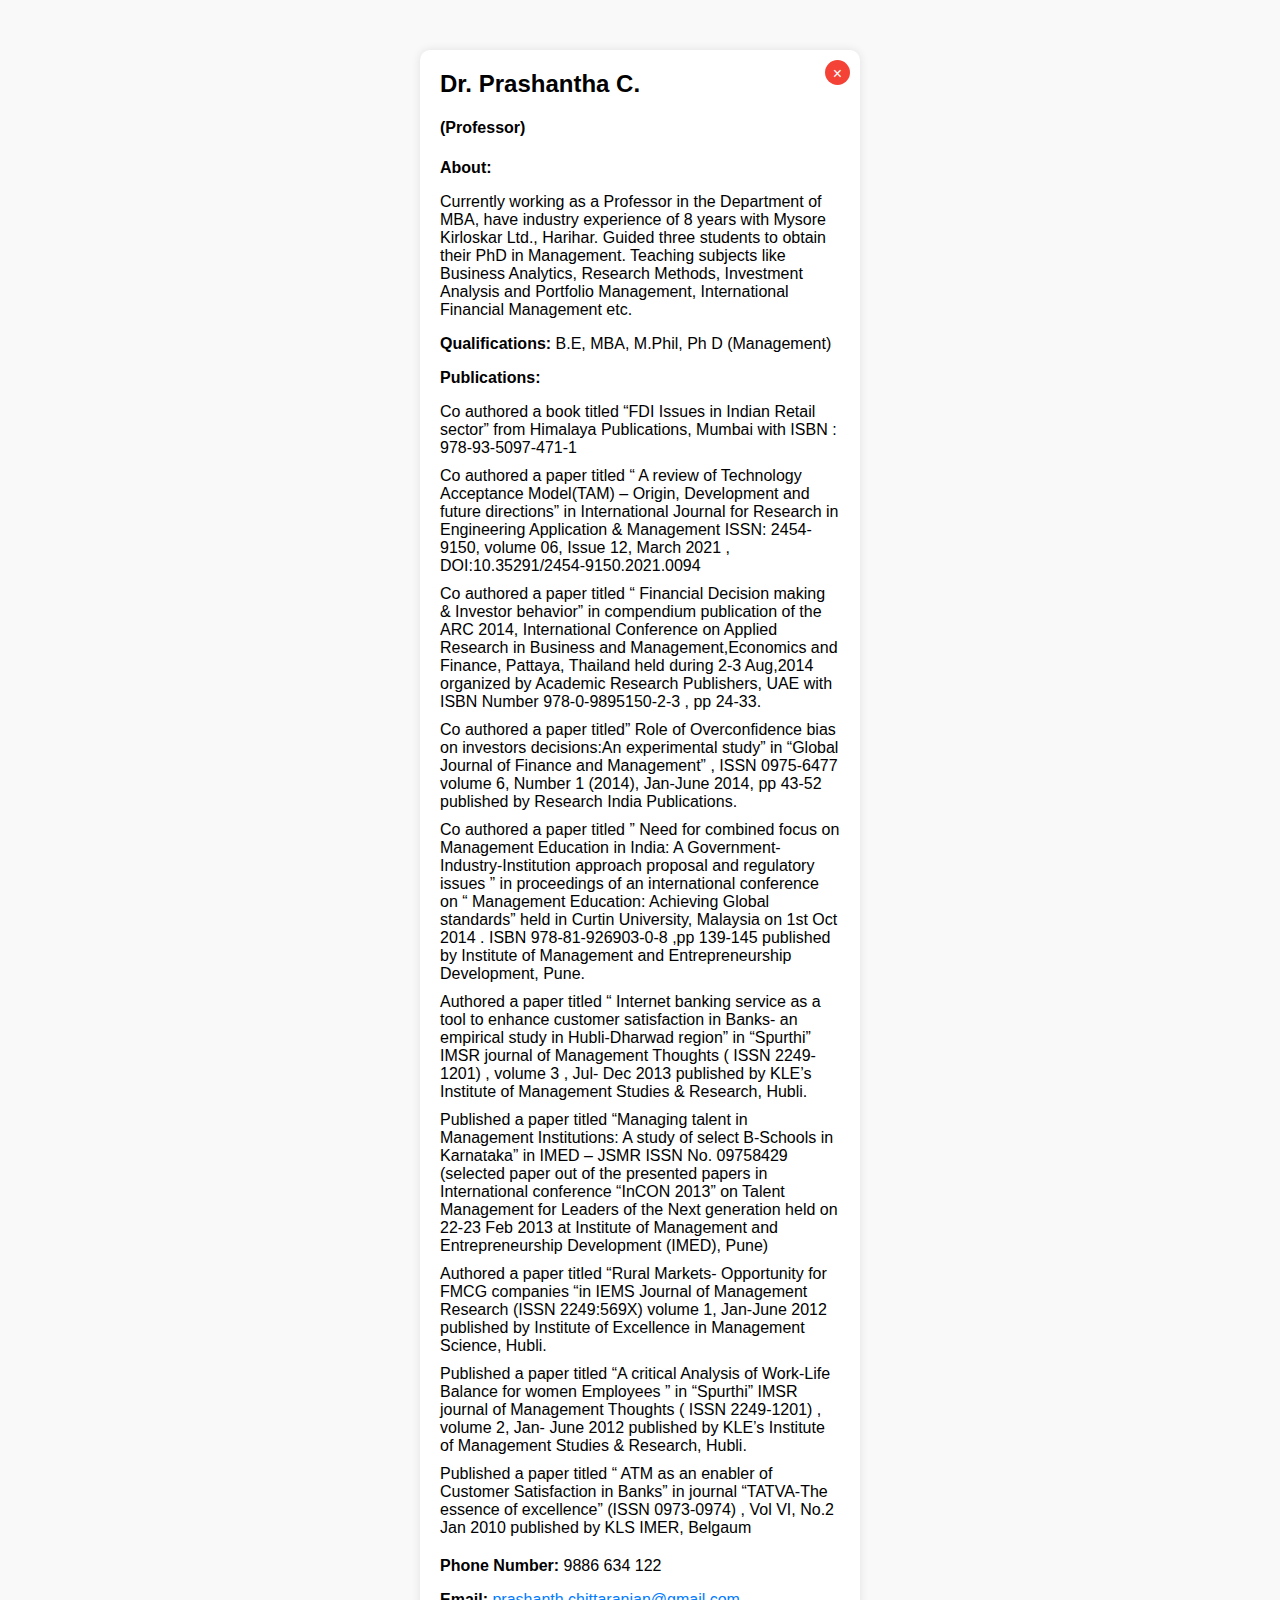
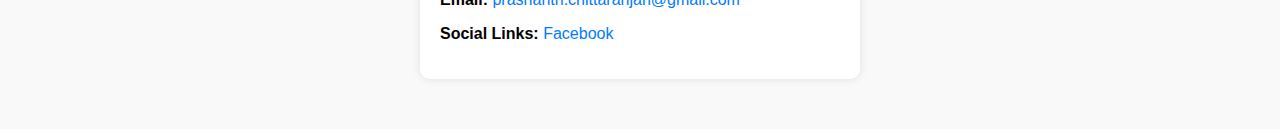
<file: pc.html>
<html lang="en">
<head>
    <meta charset="UTF-8">
    <meta name="viewport" content="width=device-width, initial-scale=1.0">
    <title>Dr. Prashanta C</title>
    <style>
        body {
            font-family: Arial, sans-serif;
            background-color: #f9f9f9;
            margin: 0;
            padding: 0;
        }
        .profile-container {
            position: relative;
            width: 400px;
            background-color: #fff;
            padding: 20px;
            box-shadow: 0 0 10px rgba(0, 0, 0, 0.1);
            margin: 50px auto;
            border-radius: 10px;
        }
        .close-button {
            position: absolute;
            top: 10px;
            right: 10px;
            background-color: #f44336;
            color: white;
            border: none;
            border-radius: 50%;
            width: 25px;
            height: 25px;
            cursor: pointer;
            font-size: 16px;
            line-height: 25px;
            text-align: center;
        }
        .close-button:hover {
            background-color: #d32f2f;
        }
        .profile-container h2 {
            margin-top: 0;
        }
        .profile-container ul {
            list-style: none;
            padding: 0;
        }
        .profile-container ul li {
            margin-bottom: 10px;
        }
        .contact-info {
            margin-top: 20px;
        }
        .contact-info a {
            color: #007bff;
            text-decoration: none;
        }
        .contact-info a:hover {
            text-decoration: underline;
        }
    </style>
    <script>
        function closeProfile() {
            document.querySelector('.profile-container').style.display = 'none';
        }
    </script>
</head>
<body>

<div class="profile-container">
    <button class="close-button" onclick="closeProfile()">×</button>
    <h2>Dr. Prashantha C.</h2>
    <h4>(Professor)</h4>
    <p><strong>About:</strong></p>
	<p>Currently working as a Professor in the Department of MBA, have industry experience of 8 years with Mysore Kirloskar Ltd., Harihar. Guided three students to obtain their PhD in Management. Teaching subjects like Business Analytics, Research Methods, Investment Analysis and Portfolio Management, International Financial Management etc.</p>
    <p><strong>Qualifications:</strong> B.E, MBA, M.Phil, Ph D (Management)</p>

    <p><strong>Publications:</strong></p>
    <ul>
        <li>Co authored a book titled “FDI Issues in Indian Retail sector” from Himalaya Publications, Mumbai with ISBN : 978-93-5097-471-1</li>
        <li>Co authored a paper titled “ A review of Technology Acceptance Model(TAM) – Origin, Development and future directions” in International Journal for Research in Engineering Application & Management ISSN: 2454-9150, volume 06, Issue 12, March 2021 , DOI:10.35291/2454-9150.2021.0094</li>
        <li>Co authored a paper titled “ Financial Decision making & Investor behavior” in compendium publication of the ARC 2014, International Conference on Applied Research in Business and Management,Economics and Finance, Pattaya, Thailand held during 2-3 Aug,2014 organized by Academic Research Publishers, UAE with ISBN Number 978-0-9895150-2-3 , pp 24-33.</li>
        <li>Co authored a paper titled” Role of Overconfidence bias on investors decisions:An experimental study” in “Global Journal of Finance and Management” , ISSN 0975-6477 volume 6, Number 1 (2014), Jan-June 2014, pp 43-52 published by Research India Publications.</li>
        <li>Co authored a paper titled ” Need for combined focus on Management Education in India: A Government-Industry-Institution approach proposal and regulatory issues ” in proceedings of an international conference on “ Management Education: Achieving Global standards” held in Curtin University, Malaysia on 1st Oct 2014 . ISBN 978-81-926903-0-8 ,pp 139-145 published by Institute of Management and Entrepreneurship Development, Pune.</li>
		<li>Authored a paper titled “ Internet banking service as a tool to enhance customer satisfaction in Banks- an empirical study in Hubli-Dharwad region” in “Spurthi” IMSR journal of Management Thoughts ( ISSN 2249-1201) , volume 3 , Jul- Dec 2013 published by KLE’s Institute of Management Studies & Research, Hubli.</li>
		<li>Published a paper titled “Managing talent in Management Institutions: A study of select B-Schools in Karnataka” in IMED – JSMR ISSN No. 09758429 (selected paper out of the presented papers in International conference “InCON 2013” on Talent Management for Leaders of the Next generation held on 22-23 Feb 2013 at Institute of Management and Entrepreneurship Development (IMED), Pune)</li>
		<li>Authored a paper titled “Rural Markets- Opportunity for FMCG companies “in IEMS Journal of Management Research (ISSN 2249:569X) volume 1, Jan-June 2012 published by Institute of Excellence in Management Science, Hubli.</li>
		<li>Published a paper titled “A critical Analysis of Work-Life Balance for women Employees ” in “Spurthi” IMSR journal of Management Thoughts ( ISSN 2249-1201) , volume 2, Jan- June 2012 published by KLE’s Institute of Management Studies & Research, Hubli.</li>
		<li>Published a paper titled “ ATM as an enabler of Customer Satisfaction in Banks” in journal “TATVA-The essence of excellence” (ISSN 0973-0974) , Vol VI, No.2 Jan 2010 published by KLS IMER, Belgaum</li>
	</ul>

    <div class="contact-info">
        <p><strong>Phone Number:</strong> 9886 634 122</p>
        <p><strong>Email:</strong> <a href="mailto:prashanth.chittaranjan@gmail.com">prashanth.chittaranjan@gmail.com</a></p>
        <p><strong>Social Links:</strong> <a href="https://facebook.com">Facebook</a></p>
    </div>
</div>

</body>
</html>
</file>
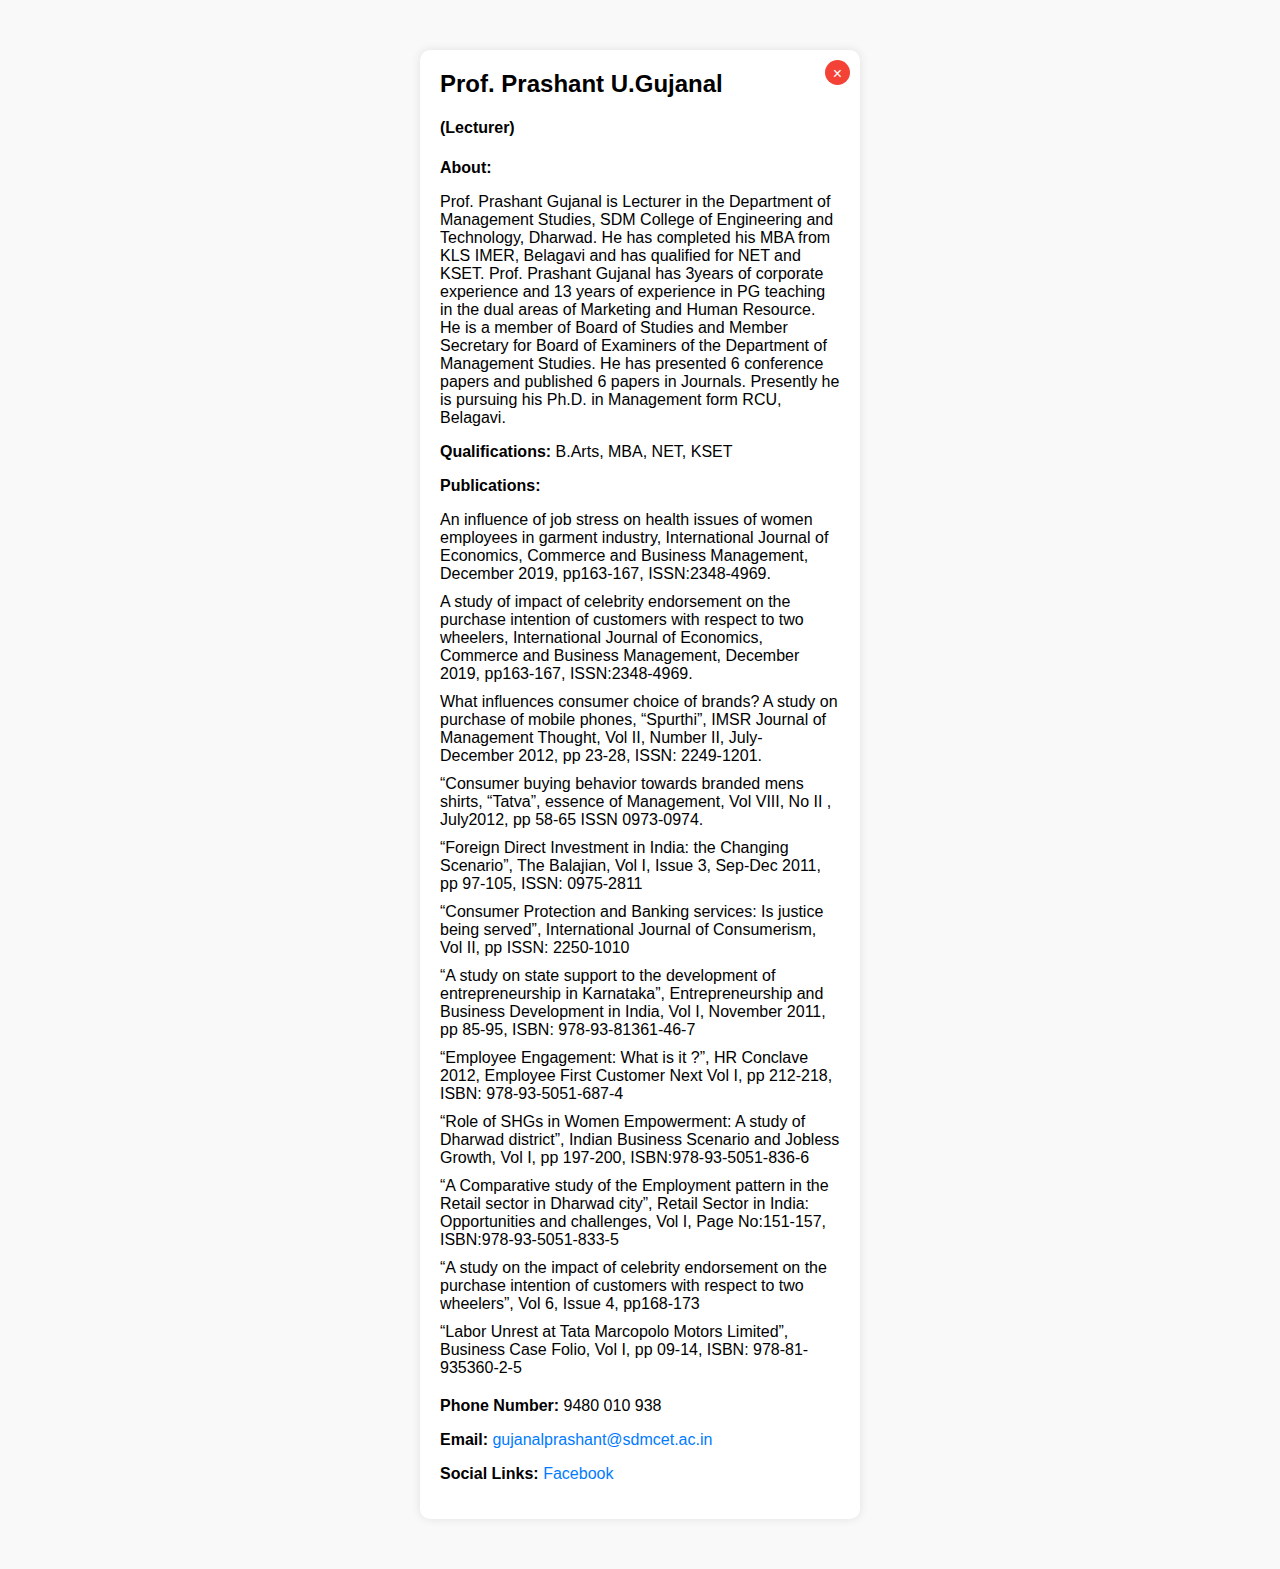
<file: pg.html>
<html lang="en">
<head>
    <meta charset="UTF-8">
    <meta name="viewport" content="width=device-width, initial-scale=1.0">
    <title>Prof. Prashant U.Gujanal</title>
    <style>
        body {
            font-family: Arial, sans-serif;
            background-color: #f9f9f9;
            margin: 0;
            padding: 0;
        }
        .profile-container {
            position: relative;
            width: 400px;
            background-color: #fff;
            padding: 20px;
            box-shadow: 0 0 10px rgba(0, 0, 0, 0.1);
            margin: 50px auto;
            border-radius: 10px;
        }
        .close-button {
            position: absolute;
            top: 10px;
            right: 10px;
            background-color: #f44336;
            color: white;
            border: none;
            border-radius: 50%;
            width: 25px;
            height: 25px;
            cursor: pointer;
            font-size: 16px;
            line-height: 25px;
            text-align: center;
        }
        .close-button:hover {
            background-color: #d32f2f;
        }
        .profile-container h2 {
            margin-top: 0;
        }
        .profile-container ul {
            list-style: none;
            padding: 0;
        }
        .profile-container ul li {
            margin-bottom: 10px;
        }
        .contact-info {
            margin-top: 20px;
        }
        .contact-info a {
            color: #007bff;
            text-decoration: none;
        }
        .contact-info a:hover {
            text-decoration: underline;
        }
    </style>
    <script>
        function closeProfile() {
            document.querySelector('.profile-container').style.display = 'none';
        }
    </script>
</head>
<body>

<div class="profile-container">
    <button class="close-button" onclick="closeProfile()">×</button>
    <h2>Prof. Prashant U.Gujanal</h2>
    <h4>(Lecturer)</h4>
    <p><strong>About:</strong></p>
	<p>Prof. Prashant Gujanal is Lecturer in the Department of Management Studies, SDM College of Engineering and Technology, Dharwad. He has completed his MBA from KLS IMER, Belagavi and has qualified for NET and KSET. Prof. Prashant Gujanal has 3years of corporate experience and 13 years of experience in PG teaching in the dual areas of Marketing and Human Resource. He is a member of Board of Studies and Member Secretary for Board of Examiners of the Department of Management Studies. He has presented 6 conference papers and published 6 papers in Journals. Presently he is pursuing his Ph.D. in Management form RCU, Belagavi.</p>
    <p><strong>Qualifications:</strong> B.Arts, MBA, NET, KSET</p>

    <p><strong>Publications:</strong></p>
    <ul>
        <li>An influence of job stress on health issues of women employees in garment industry, International Journal of Economics, Commerce and Business Management, December 2019, pp163-167, ISSN:2348-4969.</li>
        <li>A study of impact of celebrity endorsement on the purchase intention of customers with respect to two wheelers, International Journal of Economics, Commerce and Business Management, December 2019, pp163-167, ISSN:2348-4969.</li>
        <li>What influences consumer choice of brands? A study on purchase of mobile phones, “Spurthi”, IMSR Journal of Management Thought, Vol II, Number II, July- December 2012, pp 23-28, ISSN: 2249-1201.</li>
        <li>“Consumer buying behavior towards branded mens shirts, “Tatva”, essence of Management, Vol VIII, No II , July2012, pp 58-65 ISSN 0973-0974.</li>
        <li>“Foreign Direct Investment in India: the Changing Scenario”, The Balajian, Vol I, Issue 3, Sep-Dec 2011, pp 97-105, ISSN: 0975-2811</li>
        <li>“Consumer Protection and Banking services: Is justice being served”, International Journal of Consumerism, Vol II, pp ISSN: 2250-1010</li>
        <li>“A study on state support to the development of entrepreneurship in Karnataka”, Entrepreneurship and Business Development in India, Vol I, November 2011, pp 85-95, ISBN: 978-93-81361-46-7</li>
        <li>“Employee Engagement: What is it ?”, HR Conclave 2012, Employee First Customer Next Vol I, pp 212-218, ISBN: 978-93-5051-687-4</li>
        <li>“Role of SHGs in Women Empowerment: A study of Dharwad district”, Indian Business Scenario and Jobless Growth, Vol I, pp 197-200, ISBN:978-93-5051-836-6</li>
        <li>“A Comparative study of the Employment pattern in the Retail sector in Dharwad city”, Retail Sector in India: Opportunities and challenges, Vol I, Page No:151-157, ISBN:978-93-5051-833-5</li>
        <li>“A study on the impact of celebrity endorsement on the purchase intention of customers with respect to two wheelers”, Vol 6, Issue 4, pp168-173</li>
        <li>“Labor Unrest at Tata Marcopolo Motors Limited”, Business Case Folio, Vol I, pp 09-14, ISBN: 978-81-935360-2-5</li>
    </ul>

    <div class="contact-info">
        <p><strong>Phone Number:</strong> 9480 010 938</p>
        <p><strong>Email:</strong> <a href="mailto:gujanalprashant@sdmcet.ac.in">gujanalprashant@sdmcet.ac.in</a></p>
        <p><strong>Social Links:</strong> <a href="https://facebook.com">Facebook</a></p>
    </div>
</div>

</body>
</html>
</file>
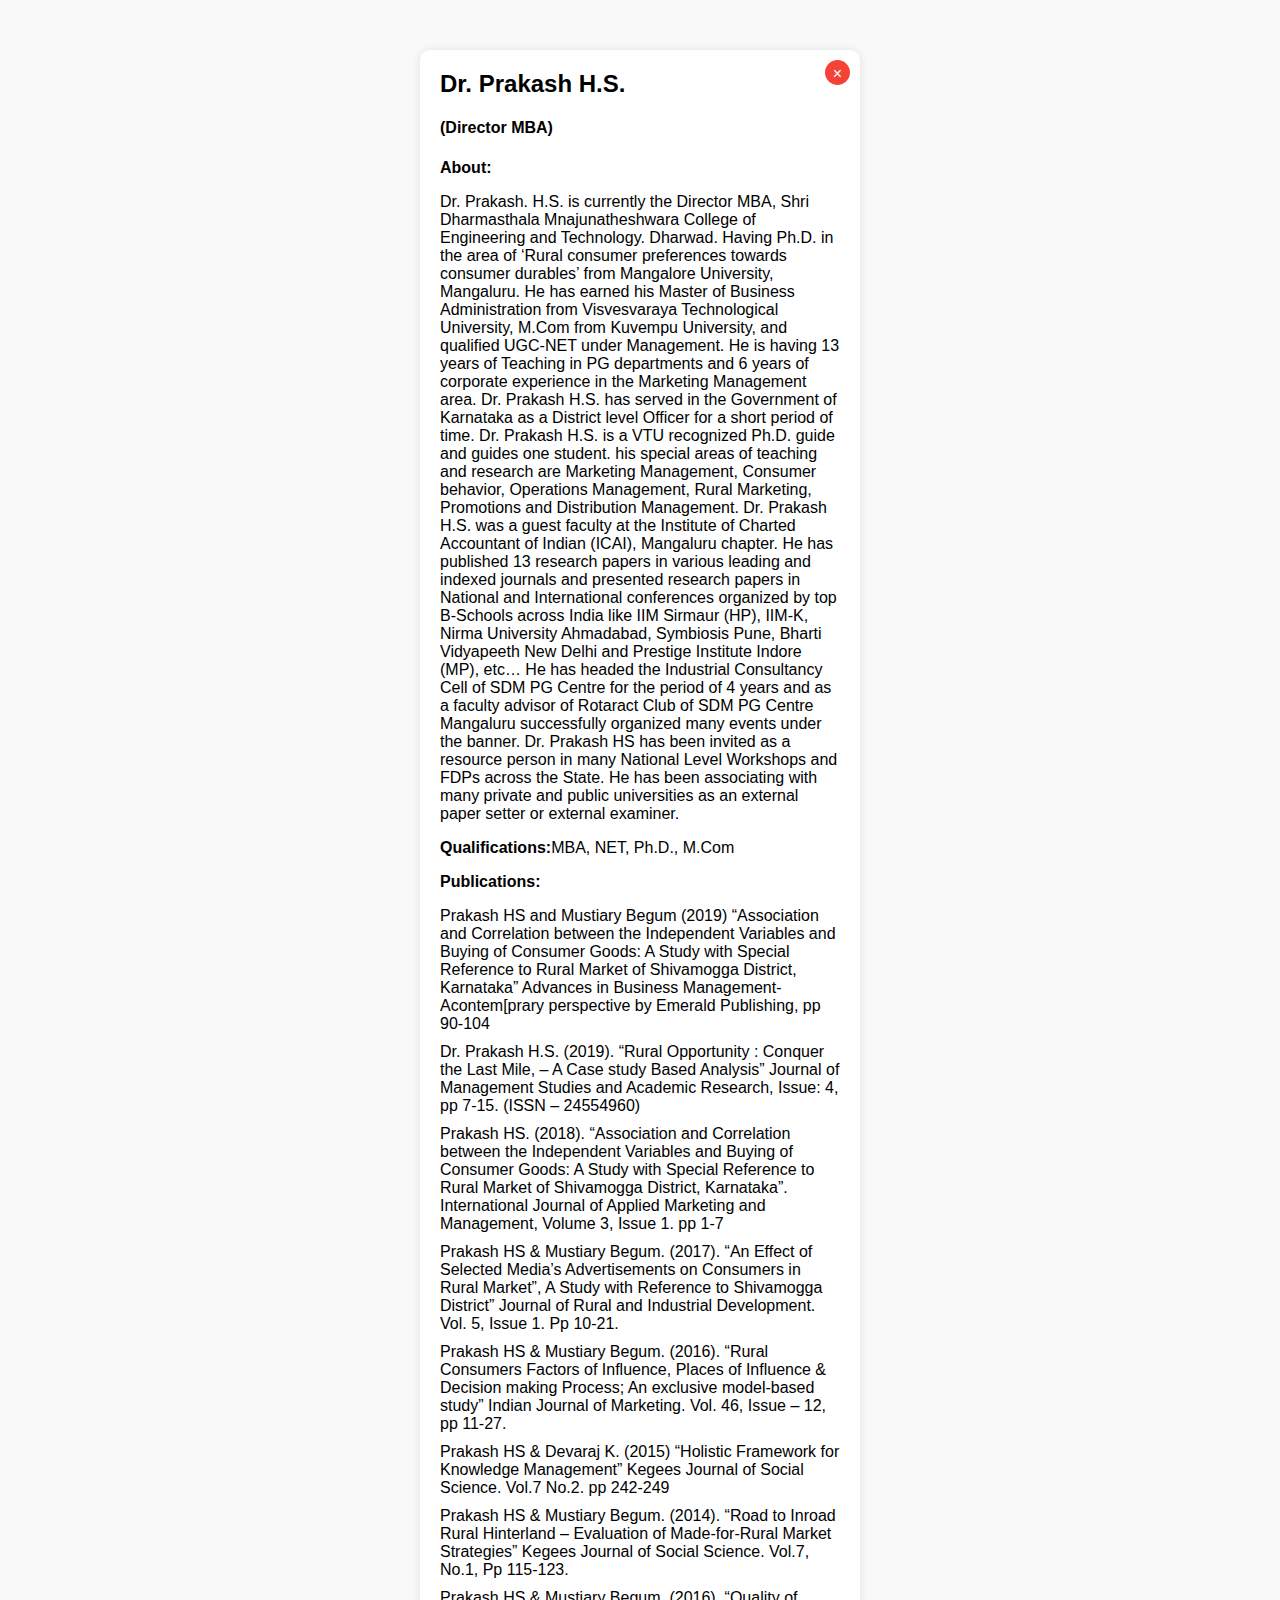
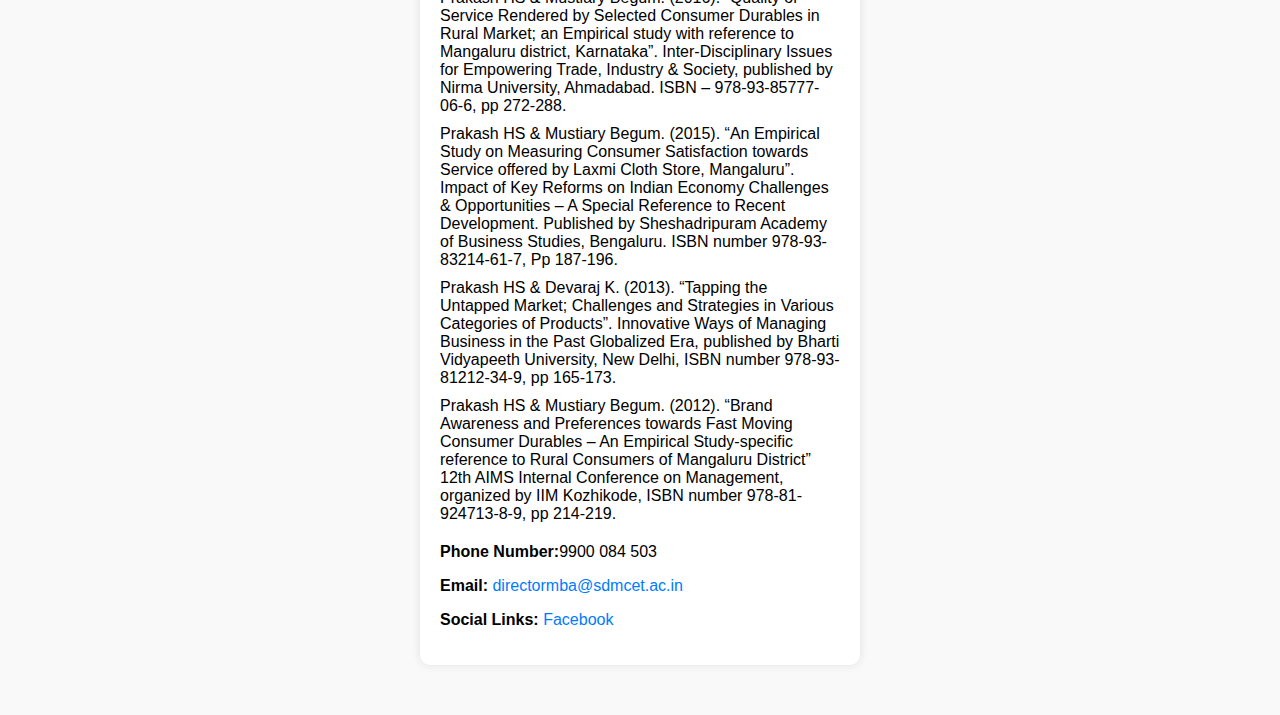
<file: phs.html>
<html lang="en">
<head>
    <meta charset="UTF-8">
    <meta name="viewport" content="width=device-width, initial-scale=1.0">
    <title>Dr. Prakash H.S.</title>
    <style>
        body {
            font-family: Arial, sans-serif;
            background-color: #f9f9f9;
            margin: 0;
            padding: 0;
        }
        .profile-container {
            position: relative;
            width: 400px;
            background-color: #fff;
            padding: 20px;
            box-shadow: 0 0 10px rgba(0, 0, 0, 0.1);
            margin: 50px auto;
            border-radius: 10px;
        }
        .close-button {
            position: absolute;
            top: 10px;
            right: 10px;
            background-color: #f44336;
            color: white;
            border: none;
            border-radius: 50%;
            width: 25px;
            height: 25px;
            cursor: pointer;
            font-size: 16px;
            line-height: 25px;
            text-align: center;
        }
        .close-button:hover {
            background-color: #d32f2f;
        }
        .profile-container h2 {
            margin-top: 0;
        }
        .profile-container ul {
            list-style: none;
            padding: 0;
        }
        .profile-container ul li {
            margin-bottom: 10px;
        }
        .contact-info {
            margin-top: 20px;
        }
        .contact-info a {
            color: #007bff;
            text-decoration: none;
        }
        .contact-info a:hover {
            text-decoration: underline;
        }
    </style>
    <script>
        function closeProfile() {
            document.querySelector('.profile-container').style.display = 'none';
        }
    </script>
</head>
<body>

<div class="profile-container">
    <button class="close-button" onclick="closeProfile()">×</button>
    <h2>Dr. Prakash H.S. </h2>
    <h4>(Director MBA)</h4>
    <p><strong>About:</strong></p>
	<p>Dr. Prakash. H.S. is currently the Director MBA, Shri Dharmasthala Mnajunatheshwara College of Engineering and Technology. Dharwad. Having Ph.D. in the area of ‘Rural consumer preferences towards consumer durables’ from Mangalore University, Mangaluru. He has earned his Master of Business Administration from Visvesvaraya Technological University, M.Com from Kuvempu University, and qualified UGC-NET under Management. He is having 13 years of Teaching in PG departments and 6 years of corporate experience in the Marketing Management area. Dr. Prakash H.S. has served in the Government of Karnataka as a District level Officer for a short period of time. Dr. Prakash H.S. is a VTU recognized Ph.D. guide and guides one student. his special areas of teaching and research are Marketing Management, Consumer behavior, Operations Management, Rural Marketing, Promotions and Distribution Management. Dr. Prakash H.S. was a guest faculty at the Institute of Charted Accountant of Indian (ICAI), Mangaluru chapter. He has published 13 research papers in various leading and indexed journals and presented research papers in National and International conferences organized by top B-Schools across India like IIM Sirmaur (HP), IIM-K, Nirma University Ahmadabad, Symbiosis Pune, Bharti Vidyapeeth New Delhi and Prestige Institute Indore (MP), etc… He has headed the Industrial Consultancy Cell of SDM PG Centre for the period of 4 years and as a faculty advisor of Rotaract Club of SDM PG Centre Mangaluru successfully organized many events under the banner. Dr. Prakash HS has been invited as a resource person in many National Level Workshops and FDPs across the State. He has been associating with many private and public universities as an external paper setter or external examiner.</p>
    <p><strong>Qualifications:</strong>MBA, NET, Ph.D., M.Com</p>

    <p><strong>Publications:</strong></p>
    <ul>
        <li>Prakash HS and Mustiary Begum (2019) “Association and Correlation between the Independent Variables and Buying of Consumer Goods: A Study with Special Reference to Rural Market of Shivamogga District, Karnataka” Advances in Business Management-Acontem[prary perspective by Emerald Publishing, pp 90-104</li>
		<li>Dr. Prakash H.S. (2019). “Rural Opportunity : Conquer the Last Mile, – A Case study Based Analysis” Journal of Management Studies and Academic Research, Issue: 4, pp 7-15. (ISSN – 24554960)</li>
		<li>Prakash HS. (2018). “Association and Correlation between the Independent Variables and Buying of Consumer Goods: A Study with Special Reference to Rural Market of Shivamogga District, Karnataka”. International Journal of Applied Marketing and Management, Volume 3, Issue 1. pp 1-7</li>
		<li>Prakash HS & Mustiary Begum. (2017). “An Effect of Selected Media’s Advertisements on Consumers in Rural Market”, A Study with Reference to Shivamogga District” Journal of Rural and Industrial Development. Vol. 5, Issue 1. Pp 10-21.</li>
		<li>Prakash HS & Mustiary Begum. (2016). “Rural Consumers Factors of Influence, Places of Influence & Decision making Process; An exclusive model-based study” Indian Journal of Marketing. Vol. 46, Issue – 12, pp 11-27.</li>
		<li>Prakash HS & Devaraj K. (2015) “Holistic Framework for Knowledge Management” Kegees Journal of Social Science. Vol.7 No.2. pp 242-249</li>
		<li>Prakash HS & Mustiary Begum. (2014). “Road to Inroad Rural Hinterland – Evaluation of Made-for-Rural Market Strategies” Kegees Journal of Social Science. Vol.7, No.1, Pp 115-123.</li>
		<li>Prakash HS & Mustiary Begum. (2016). “Quality of Service Rendered by Selected Consumer Durables in Rural Market; an Empirical study with reference to Mangaluru district, Karnataka”. Inter-Disciplinary Issues for Empowering Trade, Industry & Society, published by Nirma University, Ahmadabad. ISBN – 978-93-85777-06-6, pp 272-288.</li>
		<li>Prakash HS & Mustiary Begum. (2015). “An Empirical Study on Measuring Consumer Satisfaction towards Service offered by Laxmi Cloth Store, Mangaluru”. Impact of Key Reforms on Indian Economy Challenges & Opportunities – A Special Reference to Recent Development. Published by Sheshadripuram Academy of Business Studies, Bengaluru. ISBN number 978-93-83214-61-7, Pp 187-196.</li>
		<li>Prakash HS & Devaraj K. (2013). “Tapping the Untapped Market; Challenges and Strategies in Various Categories of Products”. Innovative Ways of Managing Business in the Past Globalized Era, published by Bharti Vidyapeeth University, New Delhi, ISBN number 978-93-81212-34-9, pp 165-173.</li>
		<li>Prakash HS & Mustiary Begum. (2012). “Brand Awareness and Preferences towards Fast Moving Consumer Durables – An Empirical Study-specific reference to Rural Consumers of Mangaluru District” 12th AIMS Internal Conference on Management, organized by IIM Kozhikode, ISBN number 978-81-924713-8-9, pp 214-219.</li>
	</ul>

    <div class="contact-info">
        <p><strong>Phone Number:</strong>9900 084 503</p>
        <p><strong>Email:</strong> <a href="mailto:directormba@sdmcet.ac.in">directormba@sdmcet.ac.in</a></p>
        <p><strong>Social Links:</strong> <a href="https://facebook.com">Facebook</a></p>
    </div>
</div>

</body>
</html>
</file>
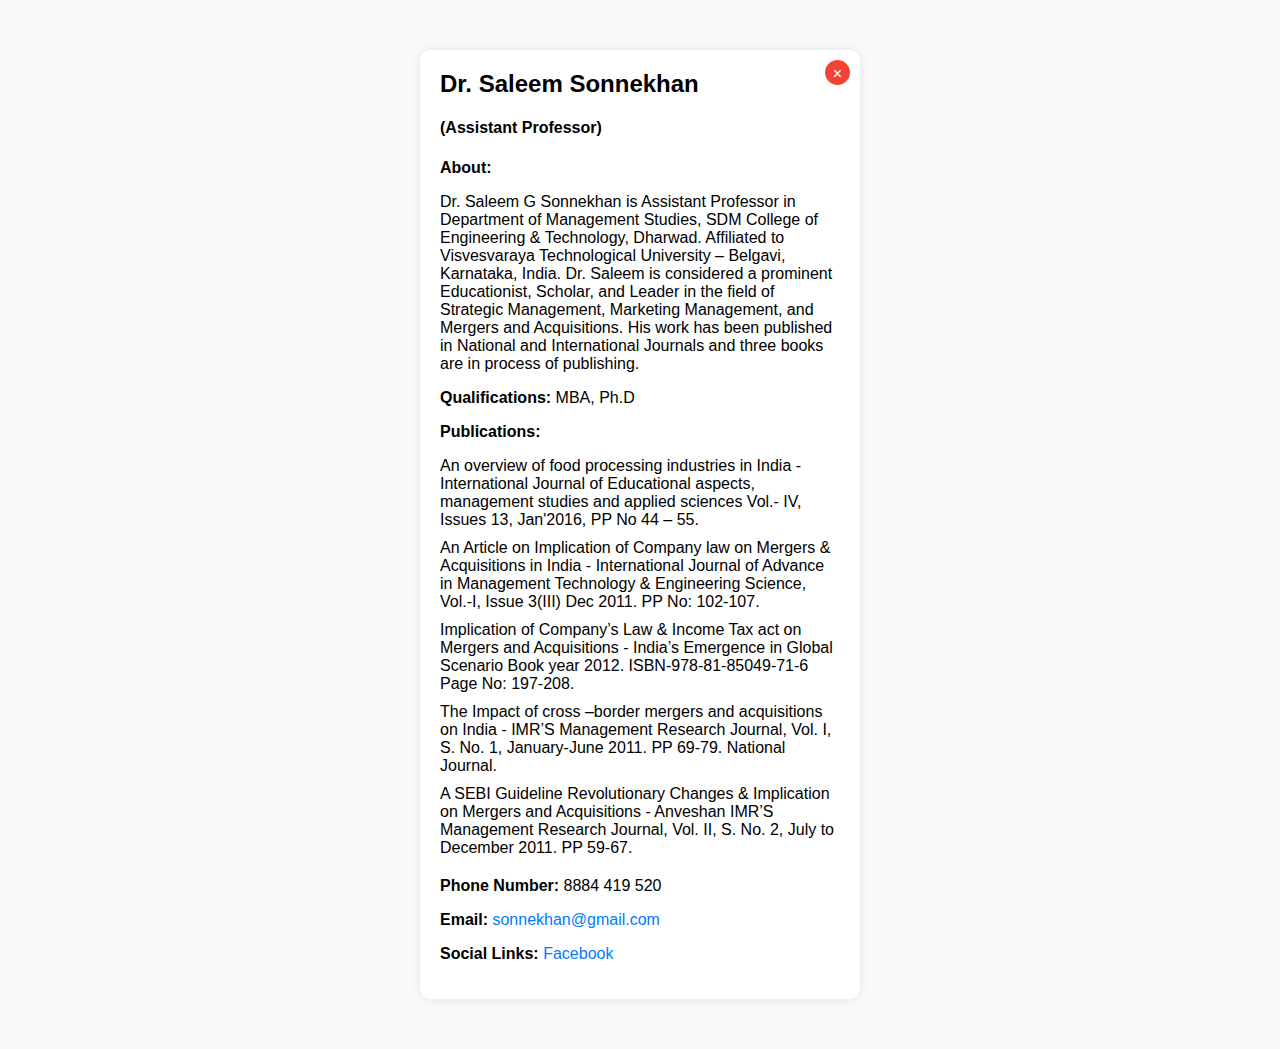
<file: sgs.html>
<html lang="en">
<head>
    <meta charset="UTF-8">
    <meta name="viewport" content="width=device-width, initial-scale=1.0">
    <title>Dr. Saleem Sonnekhan</title>
    <style>
        body {
            font-family: Arial, sans-serif;
            background-color: #f9f9f9;
            margin: 0;
            padding: 0;
        }
        .profile-container {
            position: relative;
            width: 400px;
            background-color: #fff;
            padding: 20px;
            box-shadow: 0 0 10px rgba(0, 0, 0, 0.1);
            margin: 50px auto;
            border-radius: 10px;
        }
        .close-button {
            position: absolute;
            top: 10px;
            right: 10px;
            background-color: #f44336;
            color: white;
            border: none;
            border-radius: 50%;
            width: 25px;
            height: 25px;
            cursor: pointer;
            font-size: 16px;
            line-height: 25px;
            text-align: center;
        }
        .close-button:hover {
            background-color: #d32f2f;
        }
        .profile-container h2 {
            margin-top: 0;
        }
        .profile-container ul {
            list-style: none;
            padding: 0;
        }
        .profile-container ul li {
            margin-bottom: 10px;
        }
        .contact-info {
            margin-top: 20px;
        }
        .contact-info a {
            color: #007bff;
            text-decoration: none;
        }
        .contact-info a:hover {
            text-decoration: underline;
        }
    </style>
    <script>
        function closeProfile() {
            document.querySelector('.profile-container').style.display = 'none';
        }
    </script>
</head>
<body>

<div class="profile-container">
    <button class="close-button" onclick="closeProfile()">×</button>
    <h2>Dr. Saleem Sonnekhan</h2>
    <h4>(Assistant Professor)</h4>
    <p><strong>About:</strong></p>
    <p>Dr. Saleem G Sonnekhan is Assistant Professor in Department of Management Studies, SDM College of Engineering & Technology, Dharwad. Affiliated to Visvesvaraya Technological University – Belgavi, Karnataka, India. Dr. Saleem is considered a prominent Educationist, Scholar, and Leader in the field of Strategic Management, Marketing Management, and Mergers and Acquisitions. His work has been published in National and International Journals and three books are in process of publishing.</p>

    <p><strong>Qualifications:</strong> MBA, Ph.D</p>

    <p><strong>Publications:</strong></p>
    <ul>
        <li>An overview of food processing industries in India - International Journal of Educational aspects, management studies and applied sciences Vol.- IV, Issues 13, Jan'2016, PP No 44 – 55.</li>
        <li>An Article on Implication of Company law on Mergers & Acquisitions in India - International Journal of Advance in Management Technology & Engineering Science, Vol.-I, Issue 3(III) Dec 2011. PP No: 102-107.</li>
        <li>Implication of Company’s Law & Income Tax act on Mergers and Acquisitions - India’s Emergence in Global Scenario Book year 2012. ISBN-978-81-85049-71-6 Page No: 197-208.</li>
        <li>The Impact of cross –border mergers and acquisitions on India - IMR’S Management Research Journal, Vol. I, S. No. 1, January-June 2011. PP 69-79. National Journal.</li>
        <li>A SEBI Guideline Revolutionary Changes & Implication on Mergers and Acquisitions - Anveshan IMR’S Management Research Journal, Vol. II, S. No. 2, July to December 2011. PP 59-67.</li>
    </ul>

    <div class="contact-info">
        <p><strong>Phone Number:</strong> 8884 419 520</p>
        <p><strong>Email:</strong> <a href="mailto:sonnekhan@gmail.com">sonnekhan@gmail.com</a></p>
        <p><strong>Social Links:</strong> <a href="https://facebook.com">Facebook</a></p>
    </div>
</div>

</body>
</html>
</file>
<file: style.css>
@import url('https://fonts.googleapis.com/css2?family=Inter:wght@100;200;300;400;500&family=Poppins:ital,wght@0,100;0,200;0,300;0,400;0,500;0,600;0,700;0,800;0,900;1,700;1,800;1,900&display=swap');

*
{
	margin: 0;
	padding: 0;
	box-sizing: border-box;
}

body
{
	font-family: 'Poppins', sans-serif;
}

h1
{
	font-size: 2.5rem;
	font-weight: 700;
	color: rgb(35, 35, 85);
}

span
{
	font-size: .9rem;
}

h6
{
	font-size: 1.1rem;
	color: rgb(24, 24, 49);
}


/*------------- Navigation style start ------------*/
nav
{
	position: fixed;
	width: 100%;
	background-color: #fff;
	display: flex;
	justify-content: space-between;
	align-items: center;
	padding: 1vw 8vw;
	box-shadow: 2px 2px 10px rgba(0, 0, 0, 0.15);
	z-index: 1;
}

nav .logo
{
	width: 150px;
	cursor: pointer;
}

nav .navigation
{
	display: flex;
}

#menu-btn
{
	width: 30px;
	height: 30px;
	display: none;
}

#menu-close
{
	display: none;
}

nav .navigation ul
{
	display: flex;
	justify-content: flex-end;
	align-items: center;
}

nav .navigation ul li
{
	list-style: none;
	margin-left: 30px;
}

nav .navigation ul li a
{
	text-decoration: none;
	color: rgb(21, 21, 100);
	font-size: 16px;
	font-weight: 500;
	transition: 0.3s ease;
}

nav .navigation ul li a.active,
nav .navigation ul li a:hover
{
	color: #FDC93B;

}
/*------------- Navigation style end ------------*/



/*------------- Hero section styling start --------------*/
#home
{
	background-image: linear-gradient(rgba(9, 5, 54, 0.3), rgba(5,4,46,0.7)), url("img/back.jpg");
	width: 100%;
	height: 100vh;
	background-size: cover;
	background-position: center center;
	display: flex;
	flex-direction: column;
	justify-content: center;
	align-items: center;
	text-align: center;
	padding-top: 40px;
}

#home h2
{
	color: #fff;
	font-size: 2.2rem;
	letter-spacing: 1px;
}

#home p
{
	width: 50%;
	color: #fff;
	font-size: 0.9rem;
	line-height: 25px;
}

#home .btn
{
	margin-top: 30px;
}

#home a
{
	text-decoration: none;
	font-size: 0.9rem;
	padding: 13px 35px;
	background-color: #fff;
	font-weight: 600;
	border-radius: 5px;
}

#home a.blue
{
	color: #fff;
	background: rgb(21, 21, 100);
	transition: 0.3s ease;
}

#home a.blue:hover
{
	color: rgb(21, 21, 100);
	background: #fff;
}

#home a.yellow
{
	color: #fff;
	background: #fdc938;
	transition: 0.3s ease;
}

#home a.yellow:hover
{
	color: rgb(21, 21, 100);
	background: #fff;
}
/*------------- Hero section styling end --------------*/


/*------------- Features section styling start -------------*/
#features
{
	padding: 5vw 8vw 0 8vw;
	text-align: center;
}

#features .fea-base
{
	display: grid;
	grid-template-columns: repeat(auto-fit, minmax(320px, 1fr));
	grid-gap: 1rem;
	margin-top: 50px;
}

#features .fea-box
{
	background: #edf1f2;
	text-align: start;
	padding: 1.2rem;
	border-radius: 6px;
}

#features .fea-box i
{
	font-size: 2.3rem;
	color: rgb(44, 44, 80);
}

#features .fea-box h3
{
	font-size: 1.2rem;
	font-weight: 600;
	color: rgb(46, 46, 59);
	padding: 13px 0 7px 0;
}

#features .fea-box p
{
	font-size: 1rem;
	font-weight: 400;
	color: rgb(70, 70, 87);
}
/*------------- Features section styling end -------------*/


/*------------- Courses section styling start ------------*/
#course
{
	padding: 8vw 8vw 8vw 8vw;
	text-align: center;
}

#course .course-box
{
	display: grid;
	grid-template-columns: repeat(auto-fit, minmax(320px, 1fr));
	grid-gap: 1rem;
	margin-top: 50px;
}

#course .courses
{
	text-align: start;
	background: #edf1f2;
	height: 100%;
	position: relative;
}

#course .courses img
{
	width: 100%;
	height: 60%;
	background-size: cover;
	background-position: center;
}

#course .courses .details
{
	padding: 15px 15px 0 15px;
}

#course .courses .details i
{
	color: #fdc93b;
	font-size: .9rem;
}

#course .courses .cost
{
	background-color: rgb(74, 74, 136);
	color: #fff;
	line-height: 70px;
	width: 70px;
	height: 70px;
	text-align: center;
	border-radius: 50%;
	position: absolute;
	right: 15px;
	bottom: 100px;
}
/*------------- Courses section styling end ------------*/


/*------------- Registration section styling start ----------*/
#registration
{
	padding: 6vw 8vw 6vw 8vw;
	background-image: linear-gradient(rgba(99,112,168,0.5), rgba(81,91,233,0.5)),url("img/signup.jpg");
	width: 100%;
	height: 100%;
	background-size: cover;
	background-position: center;
	display: flex;
	justify-content: space-between;
	align-items: center;
}

#registration .reminder, #registration .reminder h1
{
	color: #fff;
}

#registration .reminder .time
{
	display: flex;
	margin-top: 40px;
}

#registration .reminder .time .date
{
	text-align: center;
	padding: 13px 33px;
	background: rgba(255, 255, 255, 0.25);
	backdrop-filter: blur(4px);
	box-shadow: 0 8px 32px 0 rgba(31, 38, 135, 0.37);
	border-radius: 10px;
	margin: 0 5px 10px 5px;
	border: 1px solid rgba(255, 255, 255, 0.18);
	font-size: 1.1rem;
	font-weight: 600;
}

#registration .form
{
	background: #fff;
	border-radius: 8px;
	display: flex;
	flex-direction: column;
	padding: 40px;
	box-shadow: 0 8px 32px 0 rgba(31, 38, 135, 0.37);
}

#registration .form input
{
	margin: 15px 0;
	padding: 15px 10px;
	border: 1px solid rgb(84, 40, 241);
	outline: none;
}

#registration .form input::placeholder
{
	color: #413c3c;
	font-weight: 500;
	font-size: 0.9rem;
}

#registration .form .btn
{
	margin-top: 20px;
}

#registration .form a.yellow
{
	text-decoration: none;
	font-size: 0.9rem;
	padding: 13px 35px;
	background-color: #fff;
	font-weight: 600;
	border-radius: 5px;
	color: #fff;
	background: #fdc938;
	transition: 0.3s ease;
}

#registration .form a.yellow:hover
{
	color: rgb(21, 21, 100);
	background: #fff;
}
/*------------- Registration section styling end ----------*/



/*------------- Experts section styling starts ----------*/
#experts
{
	padding: 8vw 8vw 8vw 8vw;
	text-align: center;
}

#experts .expert-box
{
	display: grid;
	grid-template-columns: repeat(auto-fit, minmax(250px, 1fr));
	grid-gap: 1rem;
	margin-top: 50px;
}

#experts .expert-box .profile
{
	background: #fafaf1;
	padding: 30px 10px;
	box-shadow: rgba(17, 17, 26, 0.05) 0px 1px 0px, rgba(17, 17, 26, 0.1) 0px 0px 8px;
}

#experts .expert-box .profile:hover
{
	box-shadow: rgba(0, 0, 0, 0.1) 0px 10px 50px;
}

.pro-links
{
	margin-top: 10px;
}

.pro-links i
{
	padding: 10px 13px;
	border: 1px solid rgb(21, 21, 100);
	cursor: pointer;
	transition: 0.3s ease;
}

.pro-links i:hover
{
	background: rgb(21, 21, 100);
	color: #fff;
}
/*------------- Experts section styling ends ----------*/



/*------------- Footer section styling starts ------------*/
footer
{
	padding: 8vw;
	background-color: #101c32;
	display: flex;
	justify-content: space-between;
	align-items: flex-start;
	flex-wrap: wrap;
}

footer .footer-col
{
	padding-bottom: 40px;
}

footer h3
{
	color: rgb(241, 240, 245);
	font-weight: 600;
	padding-bottom: 20px;
}

footer li
{
	list-style: none;
	color: #7b838a;
	padding: 10px 0;
	font-size: 15px;
	cursor: pointer;
	transition: 0.3s ease;
}

footer li:hover
{
	color: rgb(241, 240, 245);
}

footer p
{
	color: #7b838a;
}

footer .subscribe
{
	margin-top: 20px;
}

footer input
{
	width: 220px;
	padding: 15px 12px;
	background: #334F6C;
	border: none;
	outline: none;
	color: #fff;
}

footer .subscribe a
{
	text-decoration: none;
	font-size: 0.9rem;
	padding: 12px 15px;
	background-color: #fff;
	font-weight: 600;
}

footer .subscribe a.yellow
{
	color: #fff;
	background: #fdc93b;
	transition: 0.3s ease;
}

footer .subscribe a.yellow:hover
{
	color: rgb(21, 21, 100);
	background: #fff;
}

footer .copyright
{
	margin-top: 20px;
	width: 100%;
	display: flex;
	justify-content: space-between;
	align-items: center;
	flex-wrap: wrap;
}

footer .copyright p, footer .copyright p > a
{
	color: #fff;
	text-decoration: none;
}

footer .copyright .pro-links
{
	margin-top: 0px;
}

footer .copyright .pro-links i
{
	background-color: #5f7185;
	color: #fff;
}

footer .copyright .pro-links i:hover
{
	background: #fdc93b;
	color: #2c2c2c;
}
/*------------- Footer section styling ends ------------*/



/*---------------------------------------------------------*/
/*-------------------- Ipad screen styling ----------------*/
/*---------------------------------------------------------*/
@media screen and (max-width: 789px)
{
	nav
	{
		padding: 15px 20px;
	}

	nav img
	{
		width: 130px;
	}

	#menu-btn
	{
		display: initial;
	}

	#menu-close
	{
		display: initial;
		font-size: 1.6rem;
		color: #fff;
		padding: 30px 0 20px 20px;
	}

	nav .navigation ul
	{
		position: absolute;
		top: 0;
		right: -220px;
		display: flex;
		flex-direction: column;
		justify-content: flex-start;
		align-items: flex-start;
		width: 220px;
		height: 100vh;
		background: rgba(17, 20, 104, 0.45);
		backdrop-filter: blur(4.5px);
		border: 1px solid rgba(255, 255, 255, 0.18);
		transition: 0.3s ease-in;
	}

	nav .navigation ul.active
	{
		right: 0;
	}

	nav .navigation ul li
	{
		padding: 20px 0 20px 40px;
		margin-left: 0;
	}

	nav .navigation ul li a
	{
		color: #fff;
	}

	#home
	{
		padding: 0px;
	}

	#home p
	{
		width: 90%;
	}

	#features
	{
		padding: 8vw 4vw 0 4vw;
	}

	#course
	{
		padding: 8vw 4vw 8vw 4vw;
	}

	#registration
	{
		padding: 6vw 4vw 6vw 4vw;
		gap: 2.2rem;
	}

	#registration .reminder .time
	{
		display: flex;
		justify-content: space-between;
		flex-wrap: wrap;
		margin-top: 40px;
	}

	#experts
	{
		padding: 8vw 4vw 6vw 4vw;
	}

	footer .copyright .pro-links
	{
		margin-top: 20px;
	}
}


@media screen and (max-width: 475px)
{
	#registration
	{
		flex-direction: column;
	}

	.reminder p, .reminder h1
	{
		text-align: center;
	}

	.reminder h1
	{
		font-size: 1.8rem;
	}

	#registration .reminder .time
	{
		justify-content: space-evenly;
		margin-top: 20px;
	}
}
</file>
<file: about.css>
#about-home
{
	background-image: linear-gradient(rgba(9, 5, 54, 0.3), rgba(5,4,46,0.7)), url("img/back1.jpg");
	width: 100%;
	height: 60vh;
	background-size: cover;
	background-position: center center;
	display: flex;
	flex-direction: column;
	justify-content: center;
	align-items: center;
	text-align: center;
	padding-top: 40px;
}

#about-home h2
{
	color: #fff;
	font-size: 2.2rem;
	letter-spacing: 1px;
}

#about-container
{
	display: flex;
	align-items: center;
	padding: 8vw 8vw 2vw 8vw;
}

#about-container .about-img
{
	width: 60%;
	padding-right: 60px;
}

#about-container .about-img img
{
	width: 100%;
}

#about-container .about-text
{
	width: 40%;
}

#about-container .about-text h2
{
	color: #29303B;
	padding-bottom: 15px;
}

#about-container .about-text p
{
	color: #686F7A;
	font-weight: 300;
}

#about-container .about-text .about-fe
{
	display: flex;
	justify-content: space-between;
	align-items: flex-start;
	margin-top: 30px;
}

#about-container .about-text .about-fe img
{
	width: 50px;
	background-size: cover;
	background-position: center;
	margin-right: 20px;
}

#about-container .about-text .about-fe .fe-text
{
	width: 90%;
}

#about-container .about-text .about-fe .fe-text h5
{
	font-size: 16px;
	color: #29303B;
}



/*------------------- Trust section starts from here ---------------*/
#trust
{
	text-align: center;
	padding: 8vw;
}

#trust .trust-img
{
	margin-top: 60px;
	display: flex;
	justify-content: space-between;
}

#trust .trust-img img
{
	width: 90px;
	height: auto;
}
/*------------------- Trust section ends from here ---------------*/




/*------------------------------------------------------------------*/
/*------------------- Tablet screen starts from here ---------------*/
/*------------------------------------------------------------------*/
@media screen and (max-width: 768px)
{
	#about-container
	{
		padding: 8vw 4vw 2vw 4vw;
	}

	#about-container .about-img
	{
		padding-right: 30px;
	}

	#trust .trust-img img
	{
		width: 50px;
		height: auto;
	}
}


/*------------------------------------------------------------------*/
/*------------------- Smartphone screen starts from here ---------------*/
/*------------------------------------------------------------------*/
@media screen and (max-width: 475px)
{
	#about-container
	{
		flex-direction: column-reverse;
	}

	#about-container .about-img
	{
		width: 100%;
		padding: 0;
	}

	#about-container .about-text
	{
		width: 100%;
		padding-bottom: 20px;
	}

	#trust .trust-img
	{
		margin-top: 40px;
		flex-wrap: wrap;
	}

	#trust .trust-img img
	{
		width: 60px;
		margin: 10px 15px;
		height: auto;
	}
}
</file>
<file: course-inner.css>
#course-inner
{
	display: flex;
	justify-content: space-between;
	align-items: flex-start;
	padding: 8vw;
}

#course-inner h3
{
	padding: 35px 0 25px 0;
	color: #29303B;
}

#course-inner p
{
	color: #64626e;
}

#course-inner hr
{
	height: 1px;
	background: rgba(236, 226, 229, 0.5);
	margin-top: 40px;
}

#course-inner .overview
{
	width: 70%;
}


#course-inner .overview .course-img
{
	width: 100%;
	height: 60vh;
	object-fit: cover;
	border-radius: 12px;
	margin-bottom: 20px;
}

#course-inner .overview .course-head
{
	display: flex;
	align-items: flex-start;
	justify-content: space-between;
}

#course-inner .overview .course-head .c-name
{
	width: 70%;
}

#course-inner .overview .course-head .c-name h2
{
	color: #29303B;
}

#course-inner .overview .course-head .c-name .star
{
	margin: 6px 0;
}

#course-inner .overview .course-head .c-name .star i
{
	color: #FDC93B;
	font-size: 0.9rem;
}

#course-inner .overview .course-head .c-name p
{
	font-size: 15px;
}

#course-inner .overview .course-head span
{
	padding: 16px 22px;
	border-radius: 5px;
	color: #5838fc;
	font-size: 24px;
	font-weight: 700;
	background-color: rgba(88, 56, 252, 0.1);
}

#course-inner .learn p
{
	font-size: 15px;
	padding-bottom: 15px;
}

#course-inner .learn p i
{
	color: #564ce4;
	font-weight: 700;
	margin-right: 20px;
}

#course-inner .tutor
{
	display: flex;
}

#course-inner .tutor img
{
	width: 70px;
	height: 70px;
	border-radius: 50%;
	margin-right: 20px;
}

#course-inner .enroll
{
	width: 300px;
	padding: 0 30px 30px 30px;
	border-radius: 11px;
	box-shadow: 0px 20px 40px 0 rgb(11 2 55 / 8%);
}

#course-inner .enroll h3
{
	padding-bottom: 10px;
}

#course-inner .enroll p
{
	padding-bottom: 15px;
	color: #64626e;
	margin: 15px 0;
}

#course-inner .enroll p i
{
	color: #654ce4;
	/*font-weight: 500;*/
	margin-right: 18px;
	width: 16px;
	height: 16px;
	line-height: 16px;
	text-align: center;
}


.enroll-btn
{
	padding: 25px 0 20px 0;
	margin: auto;
	/*text-align:  center;*/
}

.enroll-btn a
{
	text-decoration: none;
	font-size: .8rem;
	padding: 13px 45px;
	border-radius: 5px;
	font-weight: 600;
	background-color: #232355;
	color: #ffffff;
}



@media screen and (max-width: 769px)
{
	#course-inner
	{
		display: flex;
		flex-direction: column;
		justify-content: center;
		align-items: flex-start;
		padding: 8vw 4vw;
	}

	#course-inner .overview
	{
		width: 100%;
	}

	#course-inner .overview .course-img 
	{
		width: 100%;
		height: auto;
		object-fit: cover;
		border-radius: 12px;
		margin-bottom: 20px;
	}

	#course-inner .enroll
	{
		margin-top: 25px;
	}
}





/*----------------------------------------------------*/
/*----------------- Mobile screen styling ------------*/
/*----------------------------------------------------*/
@media screen and (max-width: 475px)
{
	#course-inner .overview .course-head .c-name
	{
		width: 50%;
	}

	#course-inner .overview .course-head .c-name h2
	{
		font-size: 16px;
	}

	#course-inner .enroll 
	{
		width: 100%;
	}
}
</file>
<file: contact.css>
#contact
{
	padding: 8vw;
	display: flex;
	justify-content: space-between;
	align-items: flex-start;
}


#contact .getin
{
	width: 350px;
}

#contact .getin h2
{
	color: #2c234d;
	font-size: 30px;
	font-weight: 800;
	line-height: .8;
	margin-bottom: 16px;
}

#contact .getin p
{
	color: #686875;
	line-height: 24px;
	margin-bottom: 33px;
	padding-bottom: 25px;
	border-bottom: 1px solid #e5e4ed;
}

#contact .getin h3
{
	color: #2c234d;
	font-size: 16px;
	font-weight: 600;
	line-height: 26px;
	margin-bottom: 15px;
}

#contact .getin .getin-details div
{
	display: flex;
}

#contact .getin .getin-details div .get
{
	font-size: 16px;
	line-height: 22px;
	color: #5838fc;
	margin-right: 20px;
}

#contact .getin .getin-details div p
{
	font-size: 14px;
	border-bottom: none;
	line-height: 22px;
	margin-bottom: 15px;
}

#contact .getin .getin-details .pro-links i
{
	margin-right: 8px;
}

#contact .form
{
	width: 60%;
	background: #f7f6fa;
	padding: 40px;
	border-radius: 10px;
}

#contact .form h4
{
	font-size: 24px;
	color: #2c234d;
	line-height: 30px;
	margin-bottom: 8px;
}

#contact .form p
{
	color: #686875;
	line-height: 24px;
	padding-bottom: 25px;
}

#contact .form .form-row
{
	display: flex;
	justify-content: space-between;
	width: 100%;
}

#contact .form .form-row input
{
	width: 48%;
	font-size: 14px;
	font-weight: 400;
	border-radius: 3px;
	border: none;
	background: #fff;
	color: #7e7c87;
	outline: none;
	padding: 20px 30px;
	margin-bottom: 20px;
}

#contact .form .form-col input,
#contact .form .form-col textarea
{
	width: 100%;
	font-size: 14px;
	font-weight: 400;
	border-radius: 3px;
	border: none;
	background: #fff;
	color: #7e7c87;
	outline: none;
	padding: 20px 30px;
	margin-bottom: 20px;
}


#contact .form button
{
	font-size: .9rem;
	padding: 13px 25px;
	background: rgb(21, 21, 100);
	border-radius: 5px;
	outline: none;
	border: none;
	font-weight: 600;
	cursor: pointer;
	color: #fff;
}

#map
{
	width: 100%;
	height: 70vh;
}

#map iframe
{
	width: 100%;
	height: 100%;
}


/*-------------------------------------------------------*/
/*------------- Tablet screen styling -------------------*/
/*-------------------------------------------------------*/
@media screen and (max-width: 769px)
{
	#contact
	{
		padding: 8vw 4vw;
	}

	#contact .getin
	{
		width: 250px;
	}
}


/*---------------------------------------------------------*/
/*-------------- Mobile screen styling -------------------*/
/*---------------------------------------------------------*/
@media screen and (max-width: 475px)
{
	#contact
	{
		flex-direction: column;
		align-items: flex-start;
		justify-content: flex-start;
	}

	#contact .getin
	{
		width: 100%;
		margin-bottom: 30px;
	}

	#contact .form
	{
		width: 100%;
		padding: 40px 30px;
	}

	#contact .form .form-row
	{
		flex-direction: column;
	}

	#contact .form .form-row input
	{
		width: 100%;
	}
}
</file>
<file: styles1.css>
.faculty-container {
    display: flex;
    gap: 10px; /* Adjust the gap between the two items */
    align-items: center; /* Align items vertically in the center */
    justify-content: flex-start; /* Align items to the start, with space between them */
}

.tutor {
    display: flex;
    align-items: center;
    gap: 10px; /* Space between the image and text */
}

.tutor img {
    width: 80px; /* Adjust image size */
    height: auto;
    border-radius: 50%; /* Make the image circular, optional */
}

.tutor-det {
    text-align: left;
}
</file>
<file: styles.css>
.faculty-container {
    display: flex;
    gap: 20px; /* Adjust the gap between items as needed */
    align-items: center; /* Align items vertically in the center */
    justify-content: space-between; /* Distribute items evenly */
}

.tutor {
    display: flex;
    align-items: center;
    gap: 10px; /* Space between the image and text */
}

.tutor img {
    width: 100px; /* Adjust image size */
    height: auto;
    border-radius: 50%; /* Make the image circular, optional */
}

.tutor-det {
    text-align: center;
}
</file>
